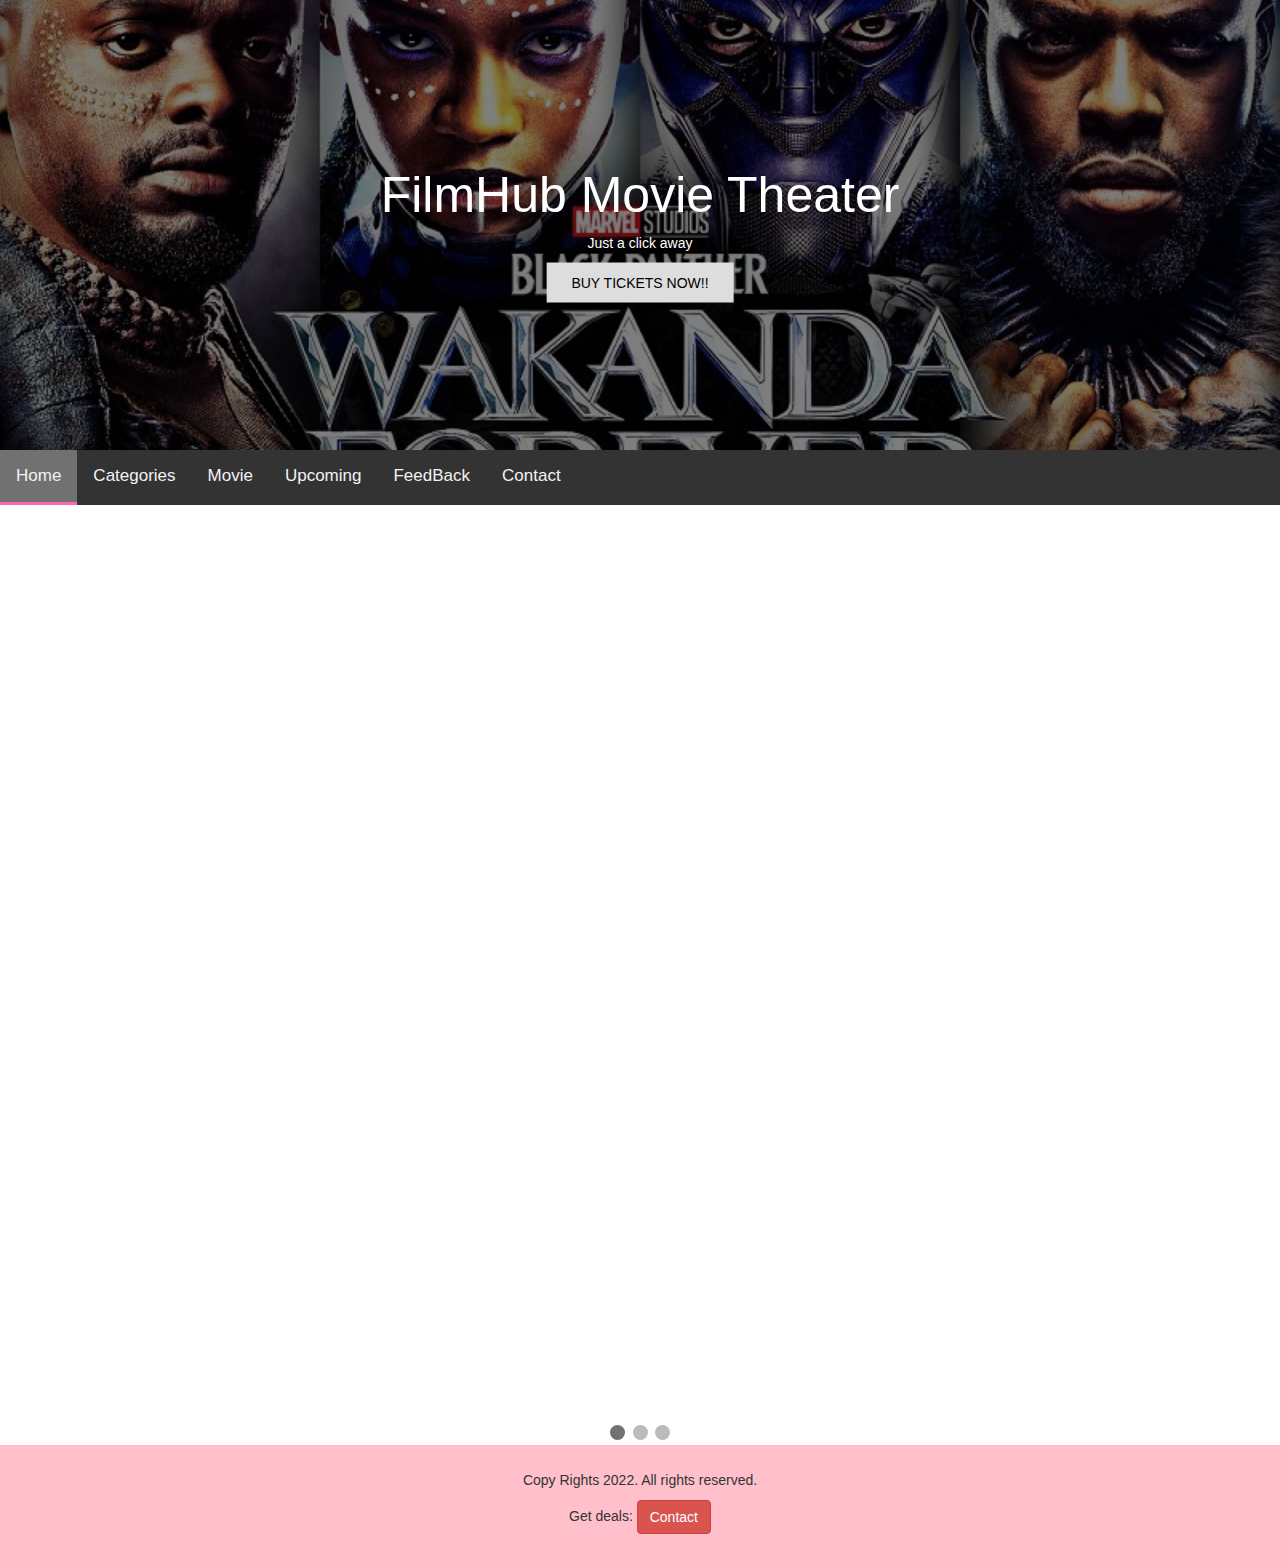
<file: FilmHub Movie Theater/index.html>
<!DOCTYPE html>
<html lang="en">
<head>
  <title>FilmHub Movie Theater</title>
  <meta charset="utf-8">
  <meta name="viewport" content="width=device-width, initial-scale=1">
  <link rel="stylesheet" href="https://maxcdn.bootstrapcdn.com/bootstrap/3.4.0/css/bootstrap.min.css">
  <link rel="stylesheet" href="style.css"> 
  <style>
    /* Add a gray background color and some padding to the footer */
    footer {
      background-color: pink;
      padding: 25px;
    }
  </style>
</head>
<body>

<div class="hero-image">
  <div class="hero-text">
    <h1 style="font-size:50px">FilmHub Movie Theater </h1>
    <p>Just a click away</p>
      <form class="form-inline" action="categories.html">
        <button>BUY TICKETS NOW!!</button>
      </form>
  </div>
</div>
<div class="topnav">
  <a href="index.html" class="active">Home</a>
  <a href="categories.html">Categories</a>
  <a href="movie.html">Movie</a>
  <a href="upcoming.html">Upcoming</a>
  
  <a href="feedback.html">FeedBack</a>
  <a href="contact.html">Contact</a>
</div>
<div class="slideshow-container">
<div class="mySlides fade">
  <img src="animation3.jpg" style="width:100%">
</div>

<div class="mySlides fade">
  <img src="animation6.jpg" style="width:100%">
</div>

<div class="mySlides fade">
  <img src="action5.jpg" style="width:100%">
</div>

</div>
<br>

<div style="text-align:center ">
  <span class="dot"></span> 
  <span class="dot"></span> 
  <span class="dot"></span> 
</div>

<script>
var slideIndex = 0;
showSlides();

function showSlides() {
  var i;
  var slides = document.getElementsByClassName("mySlides");
  var dots = document.getElementsByClassName("dot");
  for (i = 0; i < slides.length; i++) {
    slides[i].style.display = "none";  
  }
  slideIndex++;
  if (slideIndex > slides.length) {slideIndex = 1}    
  for (i = 0; i < dots.length; i++) {
    dots[i].className = dots[i].className.replace(" active", "");
  }
  slides[slideIndex-1].style.display = "block";  
  dots[slideIndex-1].className += " active";
  setTimeout(showSlides, 2000); // Change image every 2 seconds
}
</script>

    
<footer class="container-fluid text-center">
  <p>Copy Rights 2022. All rights reserved.</p>  
  <form class="form-inline" action="feedback.html">Get deals:
    <button type="submit" class="btn btn-danger">Contact</button>
  </form>
</footer>

</body>
</html>
</file>
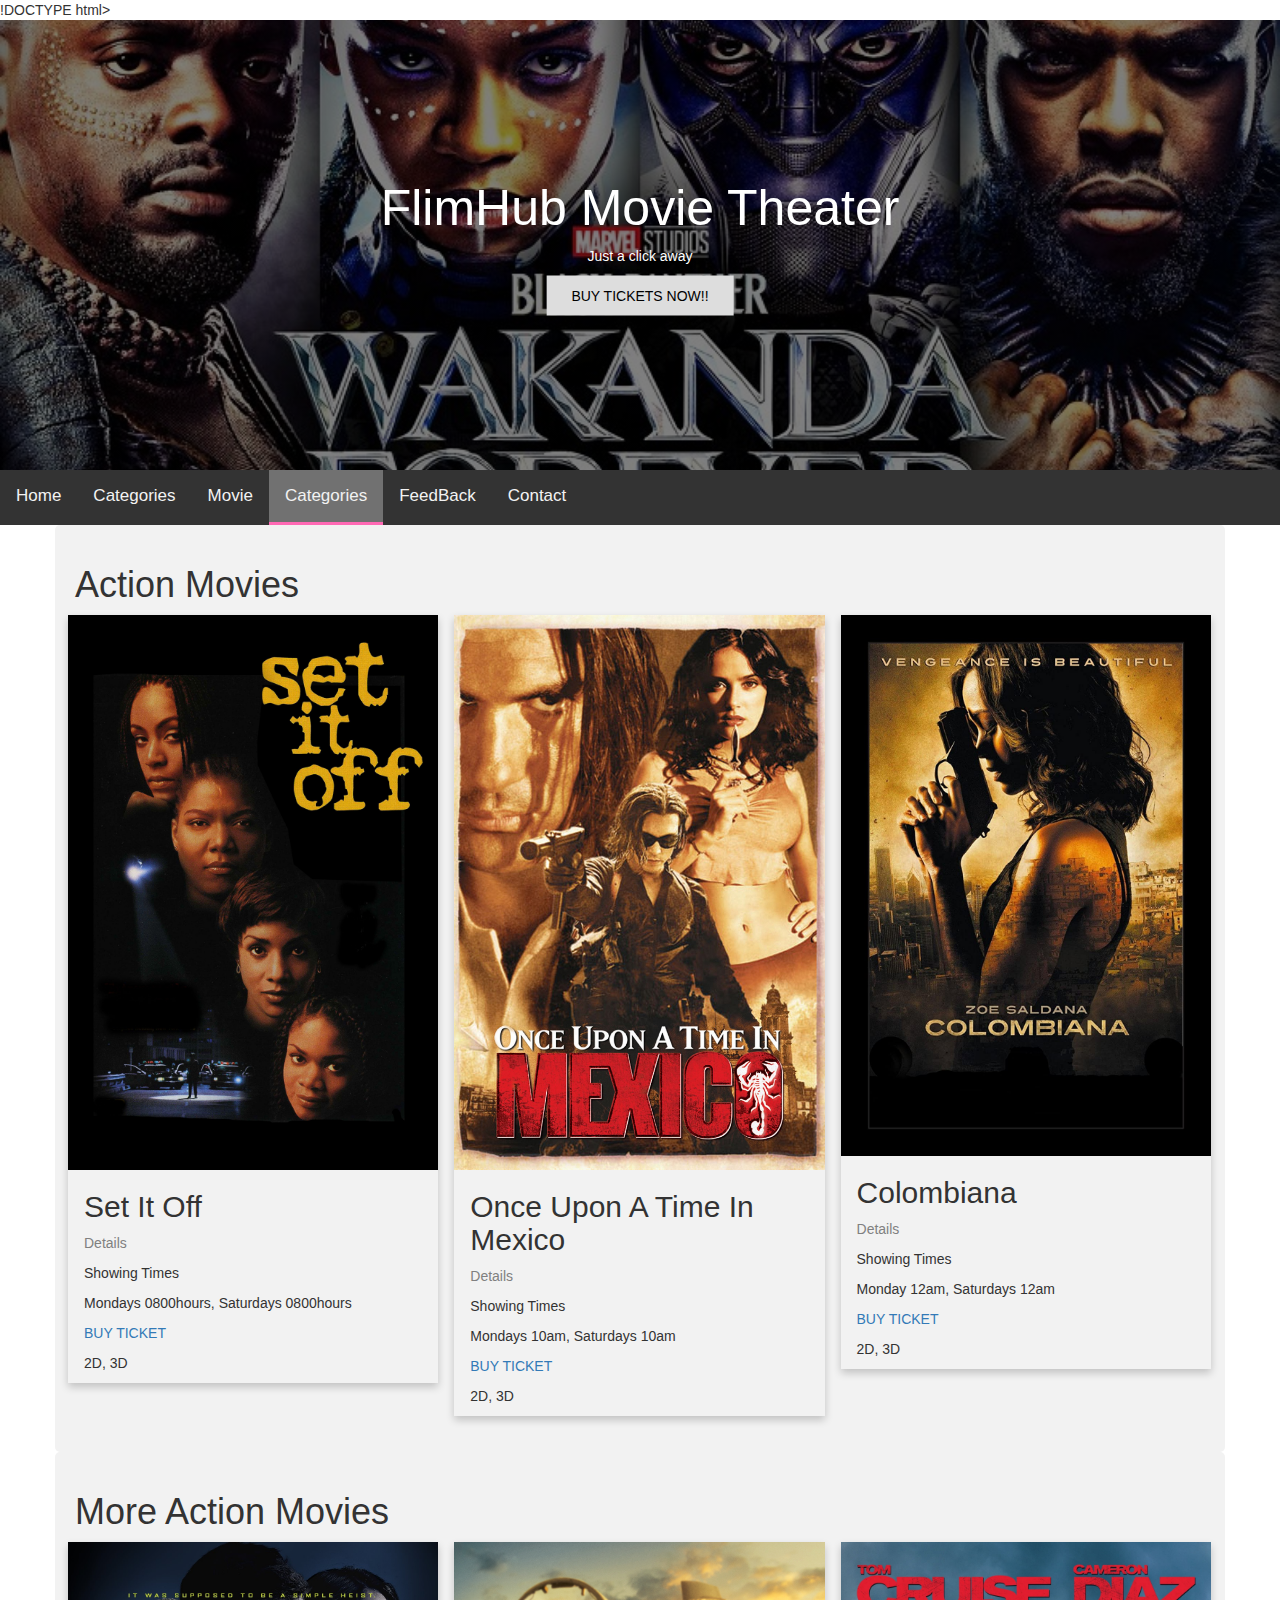
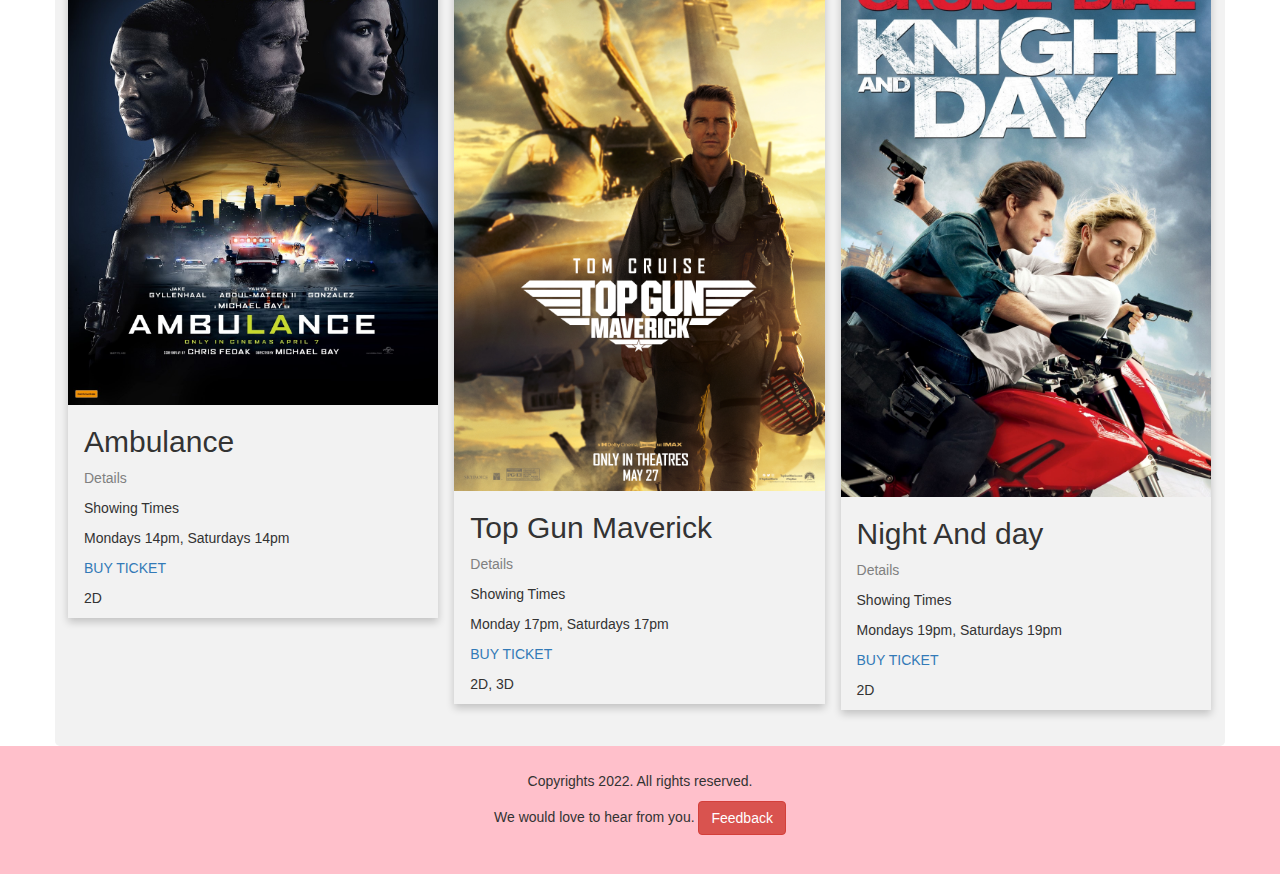
<file: FilmHub Movie Theater/action.html>
!DOCTYPE html>
<html lang="en">
<head>
  <title>FlimHub Movie Theater</title>
  <meta charset="utf-8">
  <meta name="viewport" content="width=device-width, initial-scale=1">
  <link rel="stylesheet" href="https://maxcdn.bootstrapcdn.com/bootstrap/3.4.0/css/bootstrap.min.css">
  <link rel="stylesheet" href="style.css"> 
  <style>
    /* Add a gray background color and some padding to the footer */
    footer {
      background-color: pink;
      padding: 25px;
    }
  </style>
</head>
<body>

<div class="hero-image">
  <div class="hero-text">
    <h1 style="font-size:50px">FlimHub Movie Theater </h1>
    <p>Just a click away</p>
      <form class="form-inline" action="categories.html">
        <button>BUY TICKETS NOW!!</button>
      </form>
  </div>
</div>
<div class="topnav">
  <a href="index.html">Home</a>
  <a href="categories.html">Categories</a>
  <a href="movie.html">Movie</a>
  <a href="categories.html" class="active">Categories</a>
  
  <a href="feedback.html">FeedBack</a>
  <a href="contact.html">Contact</a>
</div>
    
  <div class="container">
     <h1>Action Movies</h1>
     <div class="row">
  <div class="column">
    <div class="card">
      <img src="action1.jpg" alt="Set It Off" style="width:100%">
      <div class="containera">
        <h2>Set It Off</h2>
        <p class="title">Details</p>
            <p>Showing Times</p>
	    <p>Mondays 0800hours, Saturdays 0800hours</p>
	    <p><a href="movie.html">BUY TICKET</a></p>
            <p>2D, 3D</p>
      </div>
    </div>
  </div>

  <div class="column">
    <div class="card">
      <img src="action9.jpg" alt="Once Upon A Time In Mexico" style="width:100%">
      <div class="containera">
        <h2>Once Upon A Time In Mexico</h2>
        <p class="title">Details</p>
            <p>Showing Times</p>
			<p>Mondays 10am, Saturdays 10am</p>
			<p><a href="movie.html">BUY TICKET</a></p>
            <p>2D, 3D</p>
      </div>
    </div>
  </div>
  <div class="column">
    <div class="card">
      <img src="action10.jpg" alt="Colombiana" style="width:100%">
      <div class="containera">
        <h2>Colombiana</h2>
        <p class="title">Details</p>
            <p>Showing Times</p>
	    <p>Monday 12am, Saturdays 12am</p>
	     <p><a href="movie.html">BUY TICKET</a></p>
            <p>2D, 3D</p>
      </div>
    </div>
  </div>
</div>
</div>   


 <div class="container">
     <h1>More Action Movies</h1>
     <div class="row">
  <div class="column">
    <div class="card">
      <img src="action7.jpg" alt="Ambulance" style="width:100%">
      <div class="containera">
        <h2>Ambulance</h2>
        <p class="title">Details</p>
            <p>Showing Times</p>
	    <P>Mondays 14pm, Saturdays 14pm </P>
	     <p><a href="movie.html">BUY TICKET</a></p>
            <p>2D</P>
      </div>
    </div>
  </div>

  <div class="column">
    <div class="card">
      <img src="action5.jpg" alt="Top Gun Maverick" style="width:100%">
      <div class="containera">
        <h2>Top Gun Maverick</h2>
        <p class="title">Details</p>
            <p>Showing Times</p>
			<p>Monday 17pm, Saturdays 17pm</p>
			 <p><a href="movie.html">BUY TICKET</a></p>
            <p>2D, 3D</p>
      </div>
    </div>
  </div>
  <div class="column">
    <div class="card">
      <img src="action6.jpg" alt="Knight And Day" style="width:100%">
      <div class="containera">
        <h2>Night And day</h2>
        <p class="title">Details</p>
            <p>Showing Times</p>
	    <p> Mondays 19pm, Saturdays 19pm</p>
	     <p><a href="movie.html">BUY TICKET</a></p>
            <p>2D</p>
      </div>
    </div>
  </div>
</div>
</div>   

    
    
    
<footer class="container-fluid text-center">
  <p>Copyrights 2022. All rights reserved.</p>  
  <form class="form-inline" action="feedback.html">We would love to hear from you.
    <button type="submit" class="btn btn-danger">Feedback</button>
  </form>
</footer>

</body>
</html>
</file>
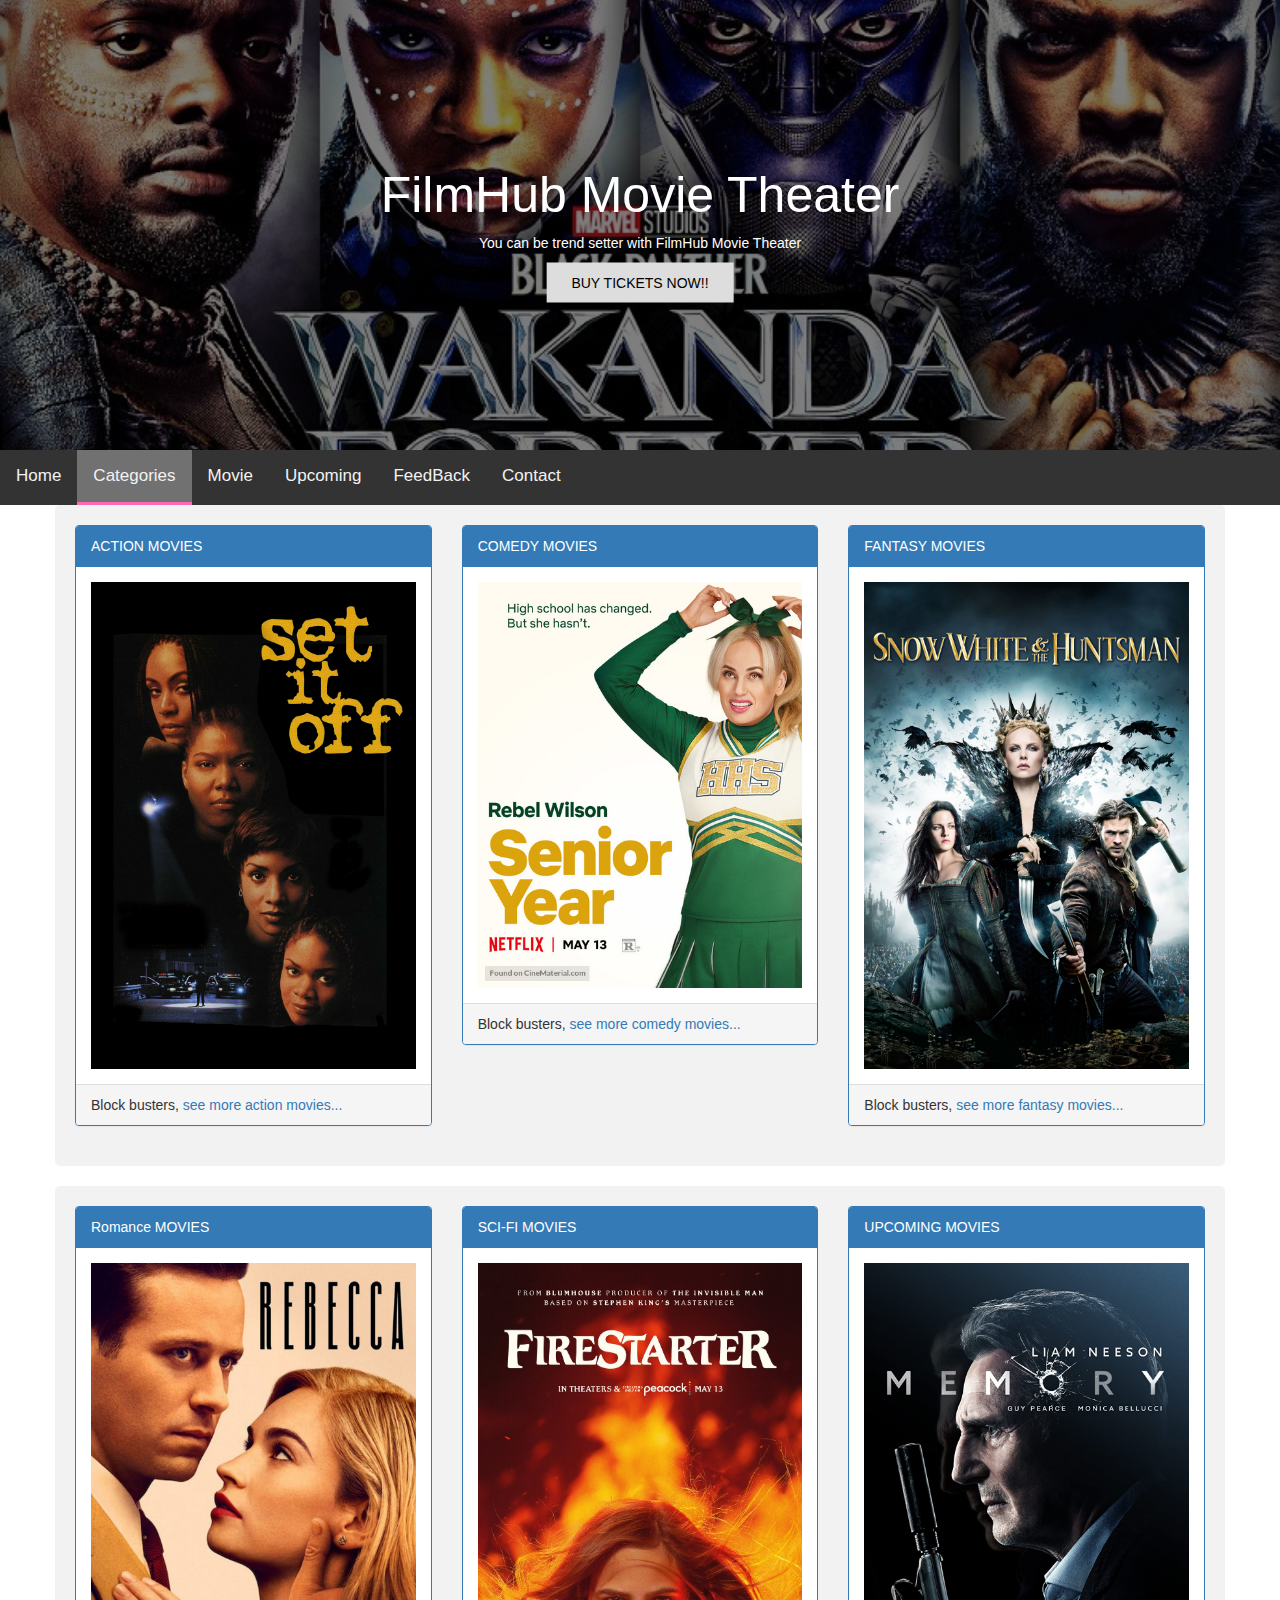
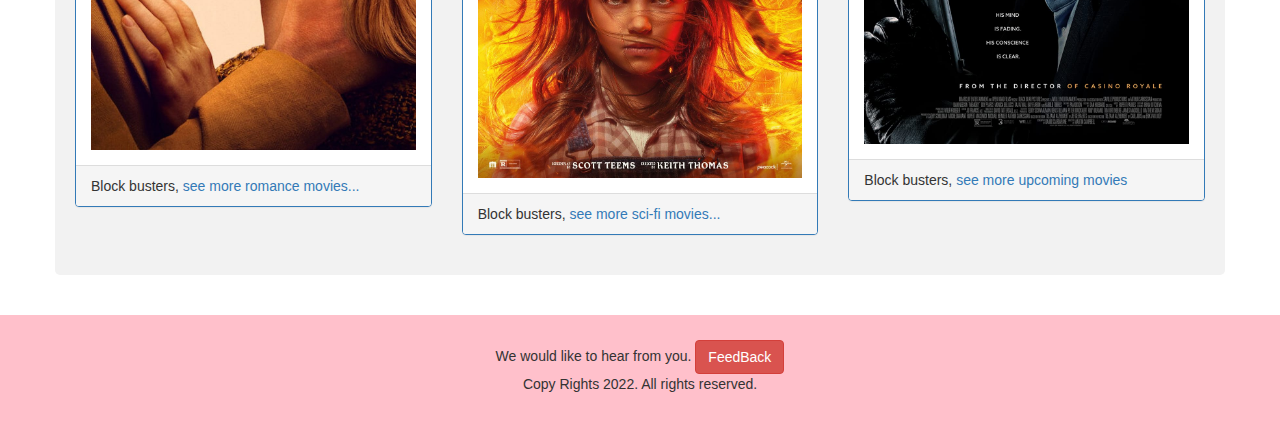
<file: FilmHub Movie Theater/categories.html>
<!DOCTYPE html>
<html lang="en">
<head>
  <title>FilmHub Movie Theater</title>
  <meta charset="utf-8">
  <meta name="viewport" content="width=device-width, initial-scale=1">
  <link rel="stylesheet" href="https://maxcdn.bootstrapcdn.com/bootstrap/3.4.0/css/bootstrap.min.css">
  <link rel="stylesheet" href="style.css"> 
  <style>
    /* Add a gray background color and some padding to the footer */
    footer {
      background-color: pink;
      padding: 25px;
    }
  </style>
</head>
<body>

<div class="hero-image">
  <div class="hero-text">
    <h1 style="font-size:50px">FilmHub Movie Theater </h1>
    <p>You can be trend setter with FilmHub Movie Theater </p>
      <form class="form-inline" action="categories.html">
        <button>BUY TICKETS NOW!!</button>
      </form>
  </div>
</div>
<div class="topnav">
  <a href="index.html">Home</a>
  <a href="categories.html" class="active">Categories</a>
  <a href="movie.html">Movie</a>
  <a href="upcoming.html">Upcoming</a>
  
  <a href="feedback.html">FeedBack</a>
  <a href="contact.html">Contact</a>
</div>

<div class="container">    
  <div class="row">
    <div class="col-sm-4">
      <div class="panel panel-primary">
        <div class="panel-heading">ACTION MOVIES</div>
        <div class="panel-body"><img src="action1.jpg" class="img-responsive" style="width:100%" alt="Image"></div>
        <div class="panel-footer">Block busters, <a href="action.html"> see more action movies... </a></div>
      </div>
    </div>
    <div class="col-sm-4">
      <div class="panel panel-primary">
        <div class="panel-heading">COMEDY MOVIES</div>
        <div class="panel-body"><img src="comedy1.jpg" class="img-responsive" style="width:100%" alt="Image"></div>
        <div class="panel-footer">Block busters, <a href="comedy.html"> see more comedy movies... </a></div>
      </div>
    </div>
    <div class="col-sm-4">
      <div class="panel panel-primary">
        <div class="panel-heading">FANTASY MOVIES</div>
        <div class="panel-body"><img src="fantasy4.jpg" class="img-responsive" style="width:100%" alt="Image"></div>
        <div class="panel-footer">Block busters, <a href="fantasy.html"> see more fantasy movies... </a></div>
      </div>
    </div>
  </div>
</div><br>

<div class="container">    
  <div class="row">
    <div class="col-sm-4"> 
      <div class="panel panel-primary">
        <div class="panel-heading">Romance MOVIES</div>
        <div class="panel-body"><img src="romance4.jpg" class="img-responsive" style="width:100%" alt="Image"></div>
        <div class="panel-footer">Block busters, <a href="romance.html"> see more romance movies... </a></div>
      </div>
    </div>
    <div class="col-sm-4"> 
      <div class="panel panel-primary">
        <div class="panel-heading">SCI-FI MOVIES</div>
        <div class="panel-body"><img src="sci-fi1.jpg" class="img-responsive" style="width:100%" alt="Image"></div>
        <div class="panel-footer">Block busters, <a href="sci-fi.html"> see more sci-fi movies... </a></div>
      </div>
    </div>
    <div class="col-sm-4"> 
      <div class="panel panel-primary">
        <div class="panel-heading">UPCOMING MOVIES</div>
        <div class="panel-body"><img src="upcoming2.jpg" class="img-responsive" style="width:100%" alt="Image"></div>
        <div class="panel-footer">Block busters, <a href="upcoming.html"> see more upcoming movies</a></div>
      </div>
    </div>
  </div>
</div><br><br>

<footer class="container-fluid text-center">
   
  <form class="form-inline" action="feedback.html">We would like to hear from you.
    <button type="submit" class="btn btn-danger">FeedBack</button>
  </form>
  <p>Copy Rights 2022. All rights reserved.</p> 
</footer>
</body>
</html>
</file>
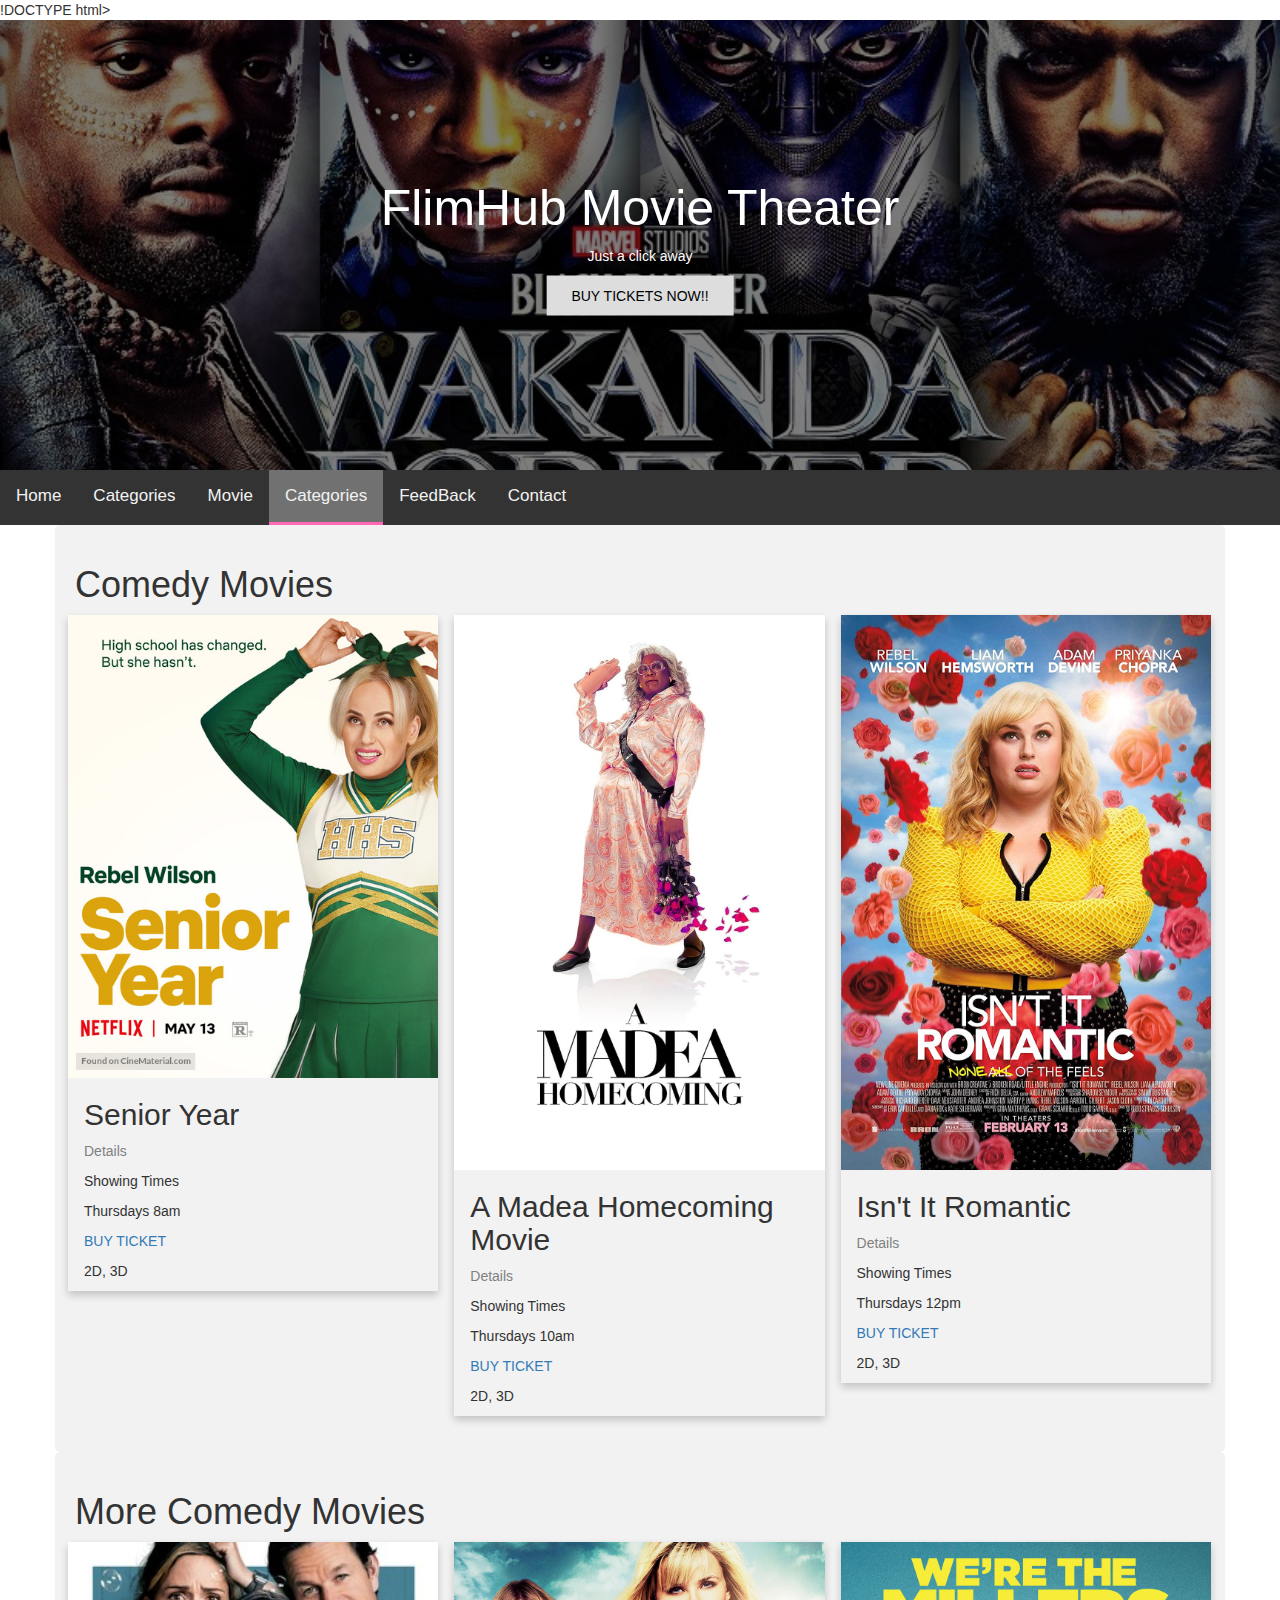
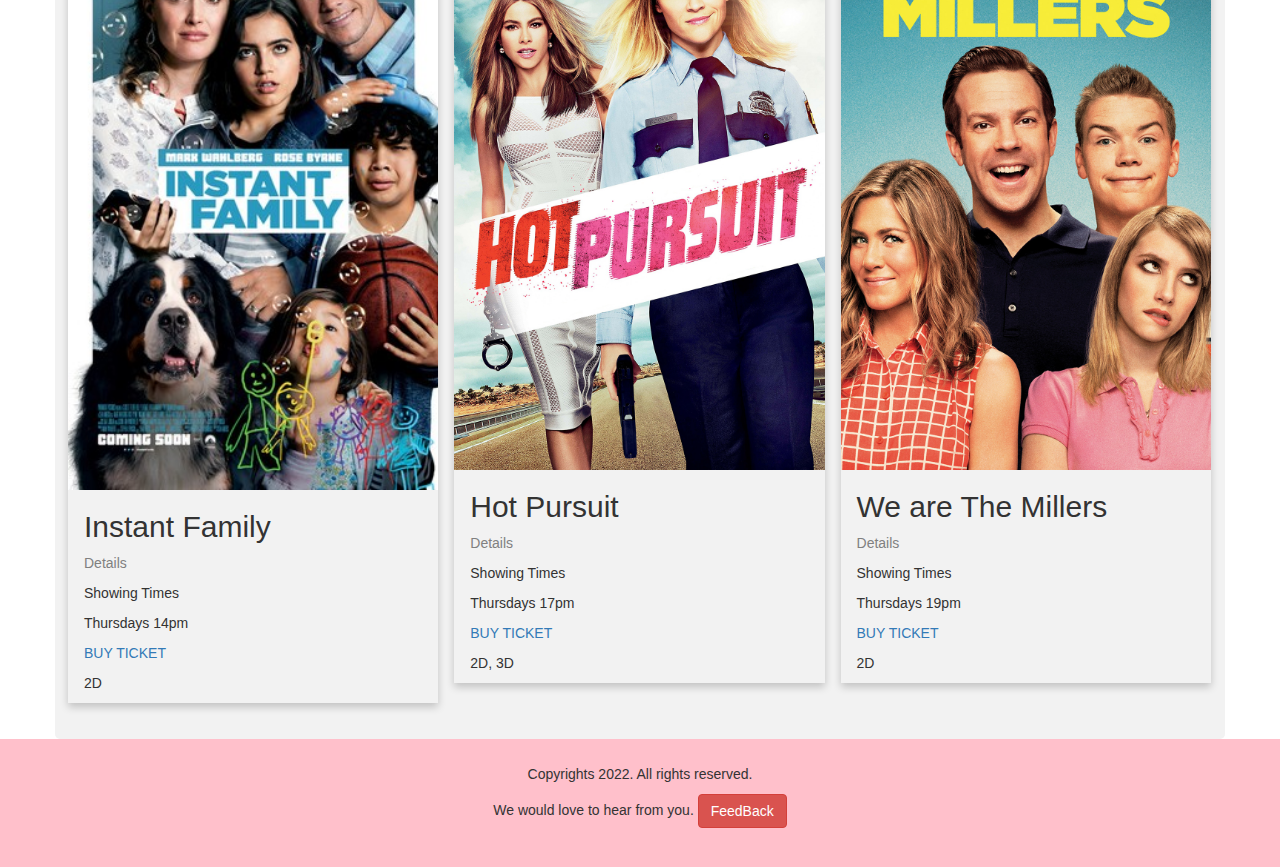
<file: FilmHub Movie Theater/comedy.html>
!DOCTYPE html>
<html lang="en">
<head>
  <title>FlimHub Movie Theater</title>
  <meta charset="utf-8">
  <meta name="viewport" content="width=device-width, initial-scale=1">
  <link rel="stylesheet" href="https://maxcdn.bootstrapcdn.com/bootstrap/3.4.0/css/bootstrap.min.css">
  <link rel="stylesheet" href="style.css"> 
  <style>
    /* Add a gray background color and some padding to the footer */
    footer {
      background-color: pink;
      padding: 25px;
    }
  </style>
</head>
<body>

<div class="hero-image">
  <div class="hero-text">
    <h1 style="font-size:50px">FlimHub Movie Theater </h1>
    <p>Just a click away</p>
      <form class="form-inline" action="categories.html">
        <button>BUY TICKETS NOW!!</button>
      </form>
  </div>
</div>
<div class="topnav">
  <a href="index.html">Home</a>
  <a href="categories.html">Categories</a>
  <a href="movie.html">Movie</a>
  <a href="categories.html" class="active">Categories</a>
  
  <a href="feedback.html">FeedBack</a>
  <a href="contact.html">Contact</a>
</div>
    
  <div class="container">
     <h1>Comedy Movies</h1>
     <div class="row">
  <div class="column">
    <div class="card">
      <img src="comedy1.jpg" alt="Senior year movie" style="width:100%">
      <div class="containera">
        <h2>Senior Year</h2>
        <p class="title">Details</p>
            <p>Showing Times</p>
			<p>Thursdays 8am</p>
			<p><a href="movie.html">BUY TICKET</a></p>
            <p>2D, 3D</p>
      </div>
    </div>
  </div>

  <div class="column">
    <div class="card">
      <img src="comedy4.jpg" alt="A Madea Homecoming Movie" style="width:100%">
      <div class="containera">
        <h2>A Madea Homecoming Movie</h2>
        <p class="title">Details</p>
            <p>Showing Times</p>
			<p>Thursdays 10am </p>
			<p><a href="movie.html">BUY TICKET</a></p>
            <p>2D, 3D</p>
      </div>
    </div>
  </div>
  <div class="column">
    <div class="card">
      <img src="comedy2.jpg" alt="Isn't it romantic movie" style="width:100%">
      <div class="containera">
        <h2>Isn't It Romantic</h2>
        <p class="title">Details</p>
            <p>Showing Times</p>
			<p>Thursdays 12pm</p>
			<p><a href="movie.html">BUY TICKET</a></p>
            <p>2D, 3D</p>
      </div>
    </div>
  </div>
</div>
</div>   


 <div class="container">
     <h1>More Comedy Movies</h1>
     <div class="row">
  <div class="column">
    <div class="card">
      <img src="comedy5.jpg" alt="Instant Family" style="width:100%">
      <div class="containera">
        <h2>Instant Family</h2>
        <p class="title">Details</p>
            <p>Showing Times</p>
			<P>Thursdays 14pm</P>
			<p><a href="movie.html">BUY TICKET</a></p>
            <p>2D</P>
      </div>
    </div>
  </div>

  <div class="column">
    <div class="card">
      <img src="comedy3.jpg" alt="Hot Pursuit movie" style="width:100%">
      <div class="containera">
        <h2>Hot Pursuit</h2>
        <p class="title">Details</p>
            <p>Showing Times</p>
			<p>Thursdays 17pm</p>
			<p><a href="movie.html">BUY TICKET</a></p>
            <p>2D, 3D</p>
      </div>
    </div>
  </div>
  <div class="column">
    <div class="card">
      <img src="comedy7.jpg" alt="We Are The Millers" style="width:100%">
      <div class="containera">
        <h2>We are The Millers</h2>
        <p class="title">Details</p>
            <p>Showing Times</p>
	    <p>Thursdays 19pm</p>
	    <p><a href="movie.html">BUY TICKET</a></p>
            <p>2D</p>
      </div>
    </div>
  </div>
</div>
</div>   

    
    
    
<footer class="container-fluid text-center">
  <p>Copyrights 2022. All rights reserved.</p>  
  <form class="form-inline" action="feedback.html">We would love to hear from you.
    <button type="submit" class="btn btn-danger">FeedBack</button>
  </form>
</footer>

</body>
</html>
</file>
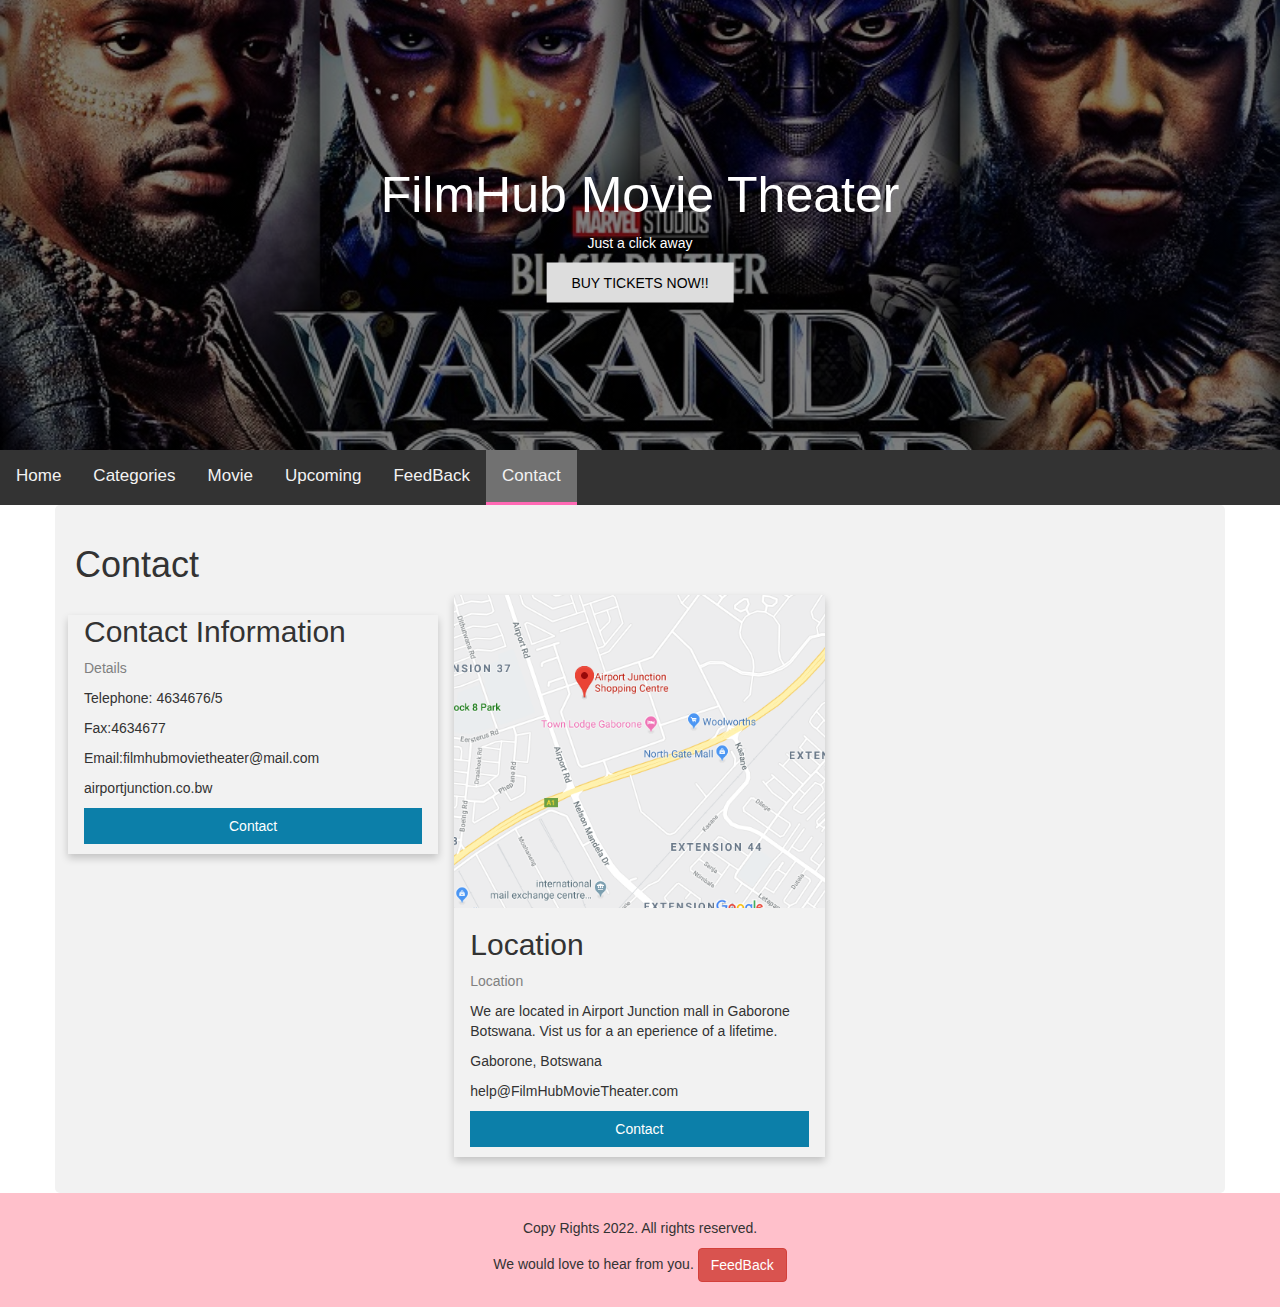
<file: FilmHub Movie Theater/contact.html>
<!DOCTYPE html>
<html lang="en">
<head>
  <title>FilmHub Movie Theater</title>
  <meta charset="utf-8">
  <meta name="viewport" content="width=device-width, initial-scale=1">
  <link rel="stylesheet" href="https://maxcdn.bootstrapcdn.com/bootstrap/3.4.0/css/bootstrap.min.css">
  <link rel="stylesheet" href="style.css"> 
  <style>
    /* Add a gray background color and some padding to the footer */
    footer {
      background-color: pink;
      padding: 25px;
    }
  </style>
</head>
<body>

<div class="hero-image">
  <div class="hero-text">
    <h1 style="font-size:50px">FilmHub Movie Theater </h1>
    <p>Just a click away</p>
      <form class="form-inline" action="categories.html">
        <button>BUY TICKETS NOW!!</button>
      </form>
  </div>
</div>
<div class="topnav">
  <a href="index.html">Home</a>
  <a href="categories.html">Categories</a>
  <a href="movie.html">Movie</a>
  <a href="upcoming.html">Upcoming</a>
  
  <a href="feedback.html">FeedBack</a>
  <a href="contact.html" class="active">Contact</a>
</div>
    
  <div class="container">
     <h1>Contact</h1>
     <div class="row">
  <div class="column">
    <div class="card">
      <div class="containera">
        <h2>Contact Information</h2>
        <p class="title">Details</p>
            <p>Telephone: 4634676/5</p>
			<p>Fax:4634677</p>
            <p>Email:filmhubmovietheater@mail.com</p>
            <p>airportjunction.co.bw</p>
            <p><button class="button">Contact</button></p>
      </div>
    </div>
  </div>


 <div class="column">
   <div class="card">
     <img src="maps.PNG" alt="filmhub location map" style="width:100%">
     <div class="containera">
       <h2>Location</h2>
       <p class="title">Location</p>
       <p>We are located in Airport Junction mall in Gaborone Botswana. Vist us for a an eperience of a lifetime.</p>
           <p>Gaborone, Botswana</p>
           <p>help@FilmHubMovieTheater.com</p>
        <p><button class="button">Contact</button></p>
      </div>
    </div>
  </div>
</div>
</div>   
    
    
    
<footer class="container-fluid text-center">
  <p>Copy Rights 2022. All rights reserved.</p>  
  <form class="form-inline" action="feedback.html">We would love to hear from you.
    <button type="submit" class="btn btn-danger">FeedBack</button>
  </form>
</footer>

</body>
</html>
</file>
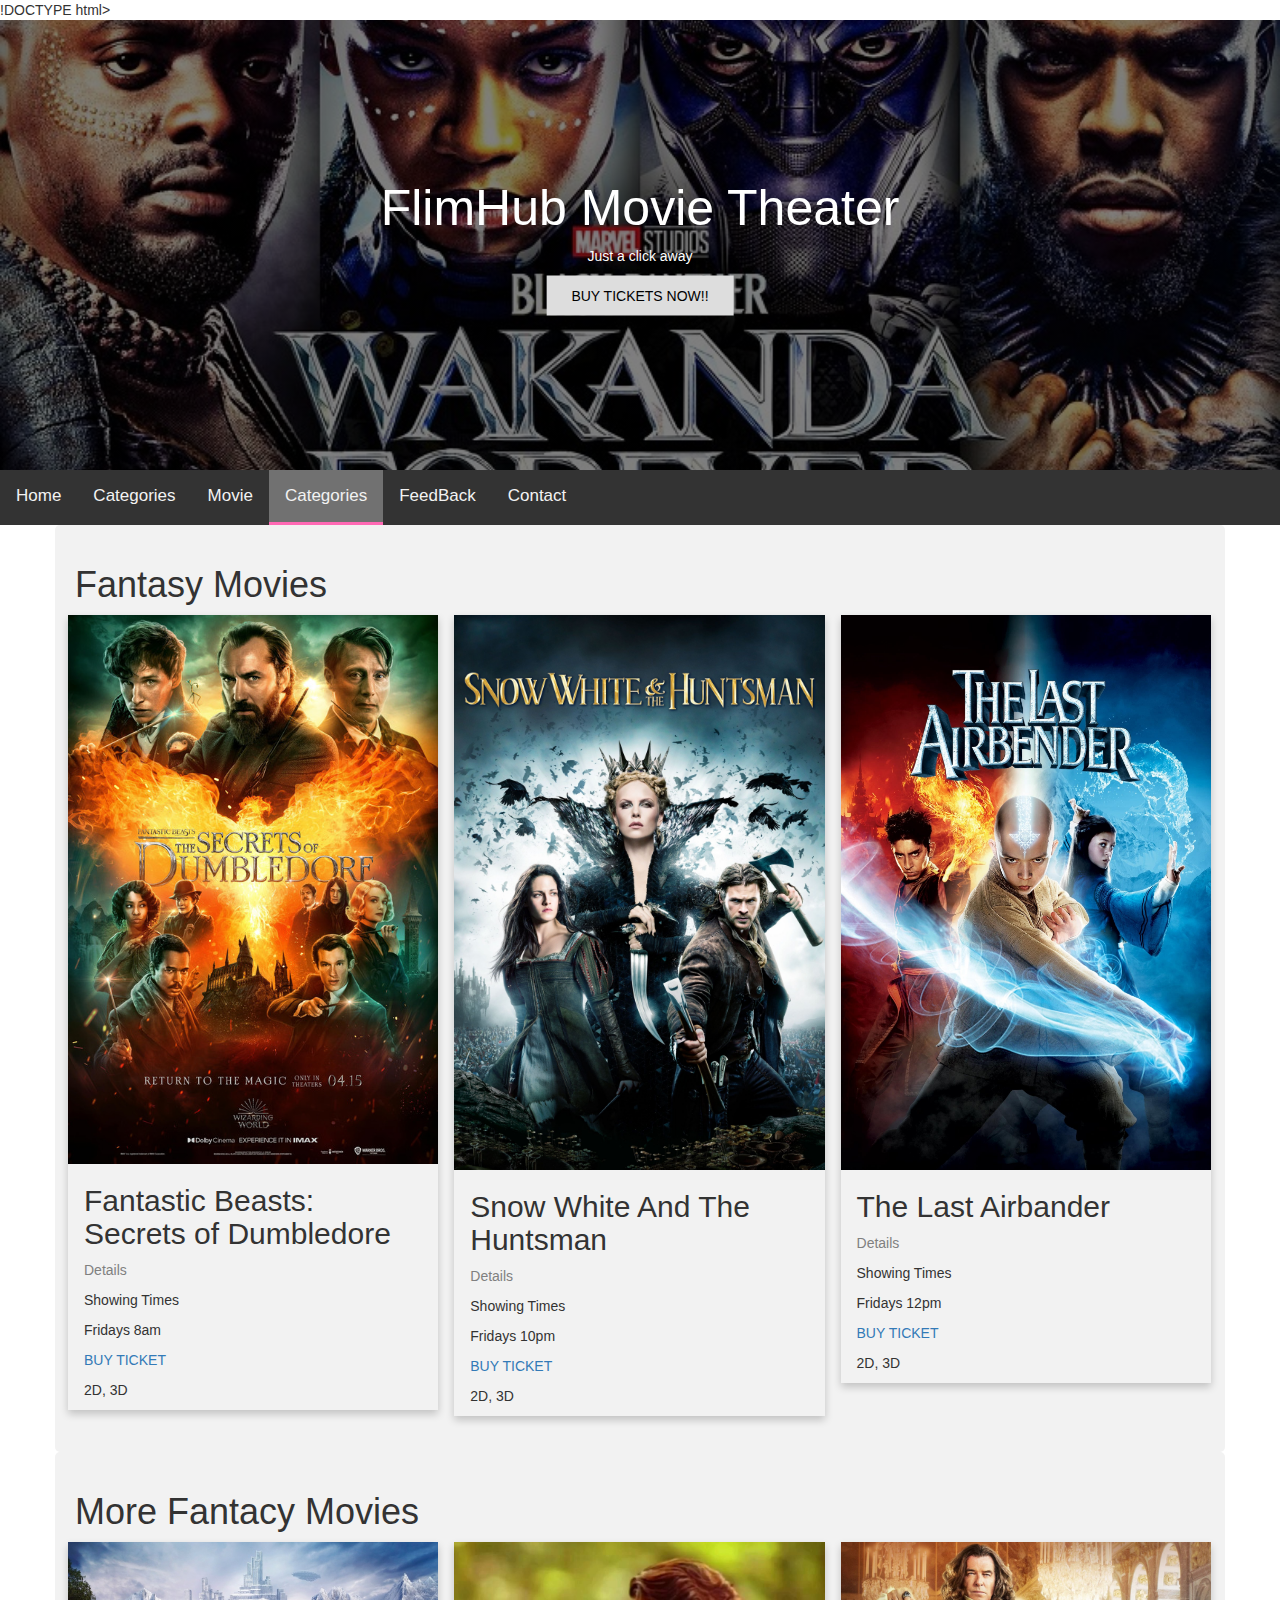
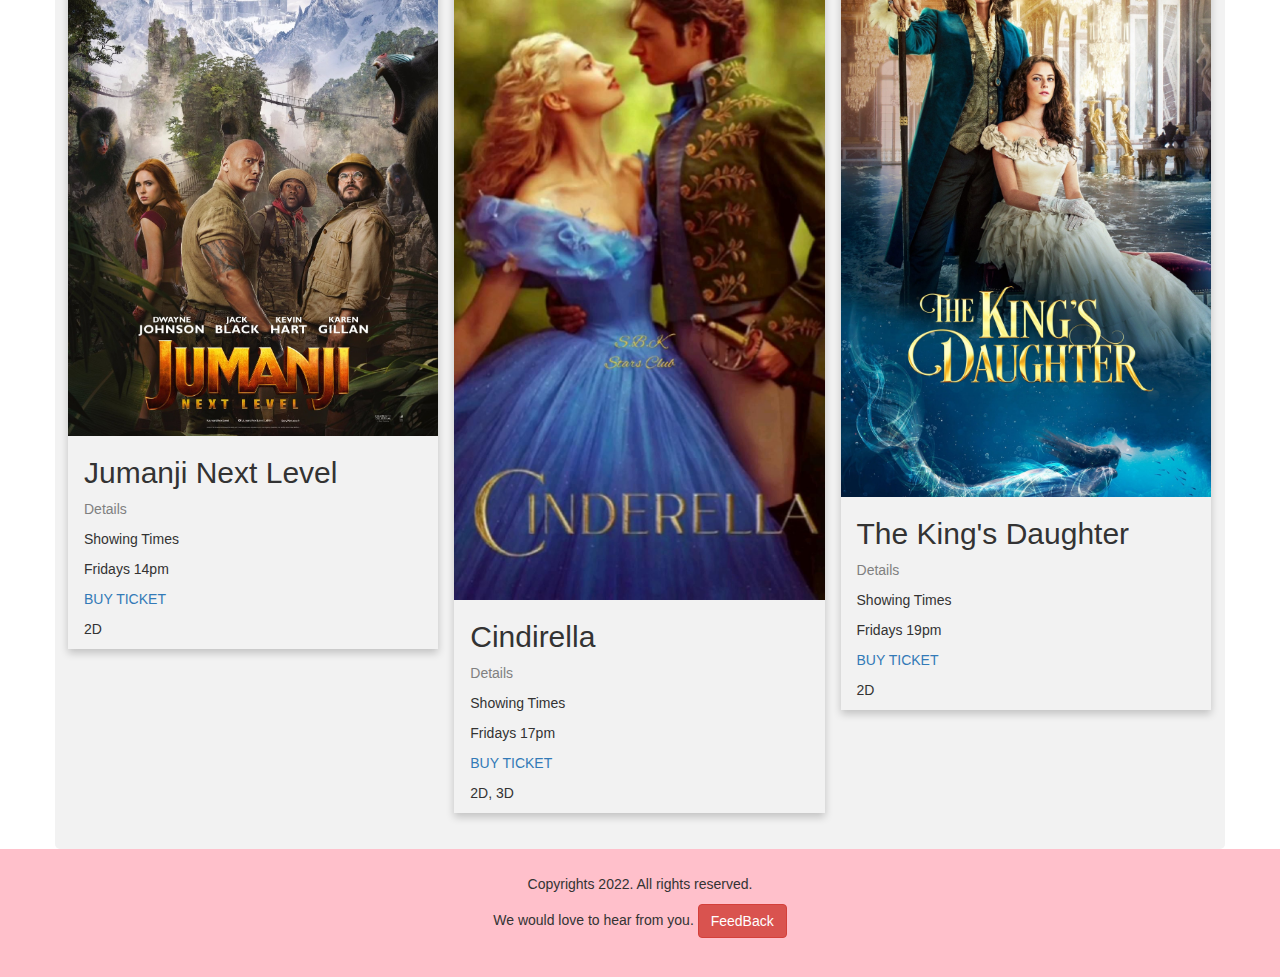
<file: FilmHub Movie Theater/fantasy.html>
!DOCTYPE html>
<html lang="en">
<head>
  <title>FlimHub Movie Theater</title>
  <meta charset="utf-8">
  <meta name="viewport" content="width=device-width, initial-scale=1">
  <link rel="stylesheet" href="https://maxcdn.bootstrapcdn.com/bootstrap/3.4.0/css/bootstrap.min.css">
  <link rel="stylesheet" href="style.css"> 
  <style>
    /* Add a gray background color and some padding to the footer */
    footer {
      background-color: pink;
      padding: 25px;
    }
  </style>
</head>
<body>

<div class="hero-image">
  <div class="hero-text">
    <h1 style="font-size:50px">FlimHub Movie Theater </h1>
    <p>Just a click away</p>
      <form class="form-inline" action="categories.html">
        <button>BUY TICKETS NOW!!</button>
      </form>
  </div>
</div>
<div class="topnav">
  <a href="index.html">Home</a>
  <a href="categories.html">Categories</a>
  <a href="movie.html">Movie</a>
  <a href="categories.html" class="active">Categories</a>
  
  <a href="feedback.html">FeedBack</a>
  <a href="contact.html">Contact</a>
</div>
    
  <div class="container">
     <h1>Fantasy Movies</h1>
     <div class="row">
  <div class="column">
    <div class="card">
      <img src="fantasy2.jpg" alt="Fantastic Beasts: Secrets of Dumbledore" style="width:100%">
      <div class="containera">
        <h2>Fantastic Beasts: Secrets of Dumbledore</h2>
        <p class="title">Details</p>
            <p>Showing Times</p>
			<p>Fridays 8am</p>
			<p><a href="movie.html">BUY TICKET</a></p>
            <p>2D, 3D</p>
      </div>
    </div>
  </div>

  <div class="column">
    <div class="card">
      <img src="fantasy4.jpg" alt="Snow White And The Huntsman" style="width:100%">
      <div class="containera">
        <h2>Snow White And The Huntsman</h2>
        <p class="title">Details</p>
            <p>Showing Times</p>
			<p>Fridays 10pm</p>
			<p><a href="movie.html">BUY TICKET</a></p>
            <p>2D, 3D</p>
      </div>
    </div>
  </div>
  <div class="column">
    <div class="card">
      <img src="fantasy3.jpg" alt="The Last Airbander" style="width:100%">
      <div class="containera">
        <h2>The Last Airbander</h2>
        <p class="title">Details</p>
            <p>Showing Times</p>
			<p>Fridays 12pm</p>
			<p><a href="movie.html">BUY TICKET</a></p>
            <p>2D, 3D</p>
      </div>
    </div>
  </div>
</div>
</div>   


 <div class="container">
     <h1>More Fantacy Movies</h1>
     <div class="row">
  <div class="column">
    <div class="card">
      <img src="fantasy5.jpg" alt="Jumanji Next Level" style="width:100%">
      <div class="containera">
        <h2>Jumanji Next Level</h2>
        <p class="title">Details</p>
            <p>Showing Times</p>
			<P>Fridays 14pm</P>
			<p><a href="movie.html">BUY TICKET</a></p>
            <p>2D</P>
      </div>
    </div>
  </div>

  <div class="column">
    <div class="card">
      <img src="fantasy6.jpg" alt="Cindirella" style="width:100%">
      <div class="containera">
        <h2>Cindirella</h2>
        <p class="title">Details</p>
            <p>Showing Times</p>
			<p>Fridays 17pm</p>
			<p><a href="movie.html">BUY TICKET</a></p>
            <p>2D, 3D</p>
      </div>
    </div>
  </div>
  <div class="column">
    <div class="card">
      <img src="fantasy1.jpg" alt="The King's Daughter movie" style="width:100%">
      <div class="containera">
        <h2>The King's Daughter</h2>
        <p class="title">Details</p>
            <p>Showing Times</p>
		<p> Fridays 19pm</>
		<p><a href="movie.html">BUY TICKET</a></p>
            <p>2D</p>
      </div>
    </div>
  </div>
</div>
</div>   

    
    
    
<footer class="container-fluid text-center">
  <p>Copyrights 2022. All rights reserved.</p>  
  <form class="form-inline" action="feedback.html">We would love to hear from you.
    <button type="submit" class="btn btn-danger">FeedBack</button>
  </form>
</footer>

</body>
</html>
</file>
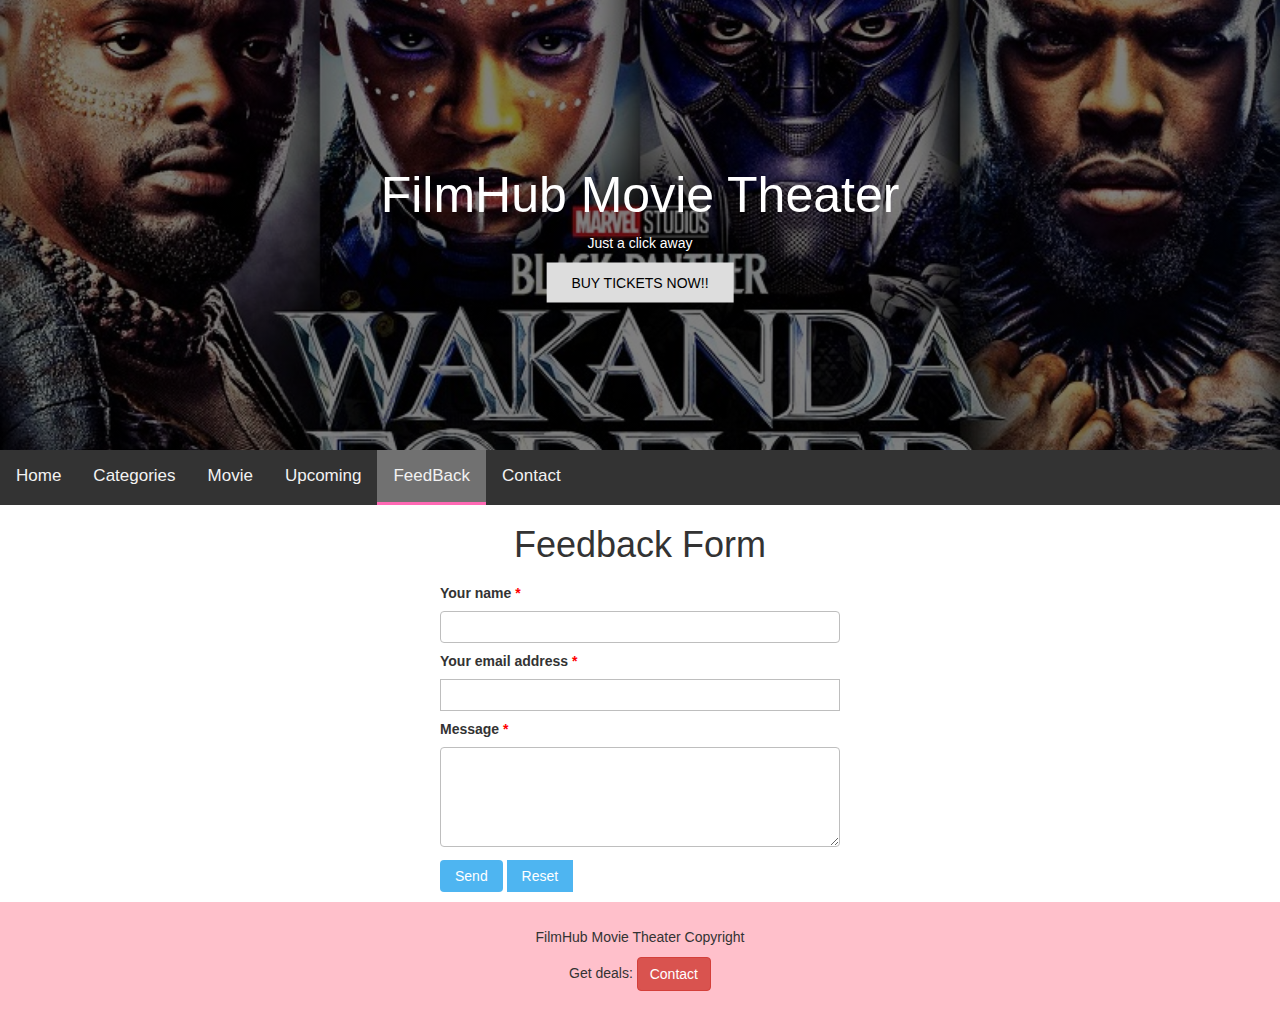
<file: FilmHub Movie Theater/feedback.html>
<!DOCTYPE html>
<html lang="en">
<head>
  <title>FilmHub Movie Theater</title>
  <meta charset="utf-8">
  <meta name="viewport" content="width=device-width, initial-scale=1">
  <link rel="stylesheet" href="https://maxcdn.bootstrapcdn.com/bootstrap/3.4.0/css/bootstrap.min.css">
  <link rel="stylesheet" href="style.css"> 
  <style>
    /* Add a gray background color and some padding to the footer */
    footer {
      background-color: pink;
      padding: 25px;
    }
  </style>
</head>
<script> 
        function validateForm()                                    
{ 
    var name = document.forms["myForm"]["name"];               
    var email = document.forms["myForm"]["email"];    
    var message = document.forms["myForm"]["message"];   
   
    if (name.value == "")                                  
    { 
        document.getElementById('errorname').innerHTML="Please enter a valid name";  
        name.focus(); 
        return false; 
    }else{
        document.getElementById('errorname').innerHTML="";  
    }
       
    if (email.value == "")                                   
    { 
        document.getElementById('erroremail').innerHTML="Please enter a valid email address"; 
        email.focus(); 
        return false; 
    }else{
        document.getElementById('erroremail').innerHTML="";  
    }
   
    if (email.value.indexOf("@", 0) < 0)                 
    { 
        document.getElementById('erroremail').innerHTML="Please enter a valid email address"; 
        email.focus(); 
        return false; 
    } 
   
    if (email.value.indexOf(".", 0) < 0)                 
    { 
        document.getElementById('erroremail').innerHTML="Please enter a valid email address"; 
        email.focus(); 
        return false; 
    } 
   
    if (message.value == "")                           
    {
        document.getElementById('errormsg').innerHTML="Please enter a valid message"; 
        message.focus(); 
        return false; 
    }else{
        document.getElementById('errormsg').innerHTML="";  
    }
   
    return true; 
}
      </script> 
      <style>
         h1{
  text-align: center;
}
.form-style {
  margin:10px auto;
  width: 400px;
  padding: 20px 12px 10px 20px;
  font: 14px "Lucida Sans Unicode", "Lucida Grande", sans-serif;
}
.form-style td {
  padding: 0;
  display: block;
  list-style: none;
  margin: 10px 0 0 0;
}
.form-style label{
  margin:0 0 3px 0;
  padding:0px;
  display:block;
  font-weight: bold;
}
.form-style .required{
  color:red;
}
.form-style input[type=submit], .form-style input[type=reset]{
  background: #4eb5f1;
  padding: 8px 15px 8px 15px;
  border: none;
  color: #fff;
}
.form-style input[type=submit]:hover, .form-style input[type=reset]:hover{
  background: #4eb5f1;
  box-shadow:none;
  -moz-box-shadow:none;
  -webkit-box-shadow:none;
}
.form-style .field-textarea{
  height: 100px;
}
.form-style input[type=text], 
.form-style input[type=email],
textarea{
  box-sizing: border-box;
  -webkit-box-sizing: border-box;
  -moz-box-sizing: border-box;
  border:1px solid #BEBEBE;
  padding: 7px;
  margin:0px;
  -webkit-transition: all 0.30s ease-in-out;
  -moz-transition: all 0.30s ease-in-out;
  -ms-transition: all 0.30s ease-in-out;
  -o-transition: all 0.30s ease-in-out;
  outline: none;  
}
.form-style .long{
  width: 100%;
}
.form-style input[type=text]:focus, 
.form-style input[type=email]:focus,
.form-style textarea:focus{
  -moz-box-shadow: 0 0 8px #88D5E9;
  -webkit-box-shadow: 0 0 8px #88D5E9;
  box-shadow: 0 0 8px #88D5E9;
  border: 1px solid #88D5E9;
}
.error{
  color: #D8000C;
  background-color: #FFBABA;
}
      </style>
   </head>
   <body>
	<div class="hero-image">
  <div class="hero-text">
    <h1 style="font-size:50px">FilmHub Movie Theater </h1>
    <p>Just a click away</p>
      <form class="form-inline" action="categories.html">
        <button>BUY TICKETS NOW!!</button>
      </form>
  </div>
</div>
<div class="topnav">
  <a href="index.html">Home</a>
  <a href="categories.html">Categories</a>
  <a href="movie.html">Movie</a>
  <a href="upcoming.html">Upcoming</a>
  
  <a href="feedback.html" class="active">FeedBack</a>
  <a href="contact.html">Contact</a>
</div>
    
      <h1>Feedback Form</h1>
      <form name="myForm" action="thank_you_page.html" onsubmit="return validateForm()" method="post">
         <table class="form-style">
            <tr>
               <td>
                  <label>
                     Your name <span class="required">*</span>
                  </label>
               </td>
               <td>
                  <input type="text" name="name" class="long"/>
                  <span class="error" id="errorname"></span>
               </td>
            </tr>
            <tr>
               <td>
                  <label>
                    Your email address <span class="required">*</span>
                  </label>
               </td>
               <td>
                  <input type="email" name="email" class="long"/>
                  <span class="error" id="erroremail"></span>
               </td>
            </tr>
            <tr>
               <td>
                  <label>
                     Message <span class="required">*</span>
                  </label>
               </td>
               <td>
                  <textarea name="message" class="long field-textarea"></textarea>
                  <span class="error" id="errormsg"></span>
               </td>
            </tr>
            <tr>
               <td></td>
               <td>
                  <input type="submit" value="Send">    
                  <input type="reset" value="Reset"> 
               </td>
            </tr>
         </table>
      </form>



<footer class="container-fluid text-center">
  <p>FilmHub Movie Theater  Copyright</p>  
  <form class="form-inline" action="feedback.html">Get deals:
    <button type="submit" class="btn btn-danger">Contact</button>
  </form>
</footer>

</body>
</html>
</file>
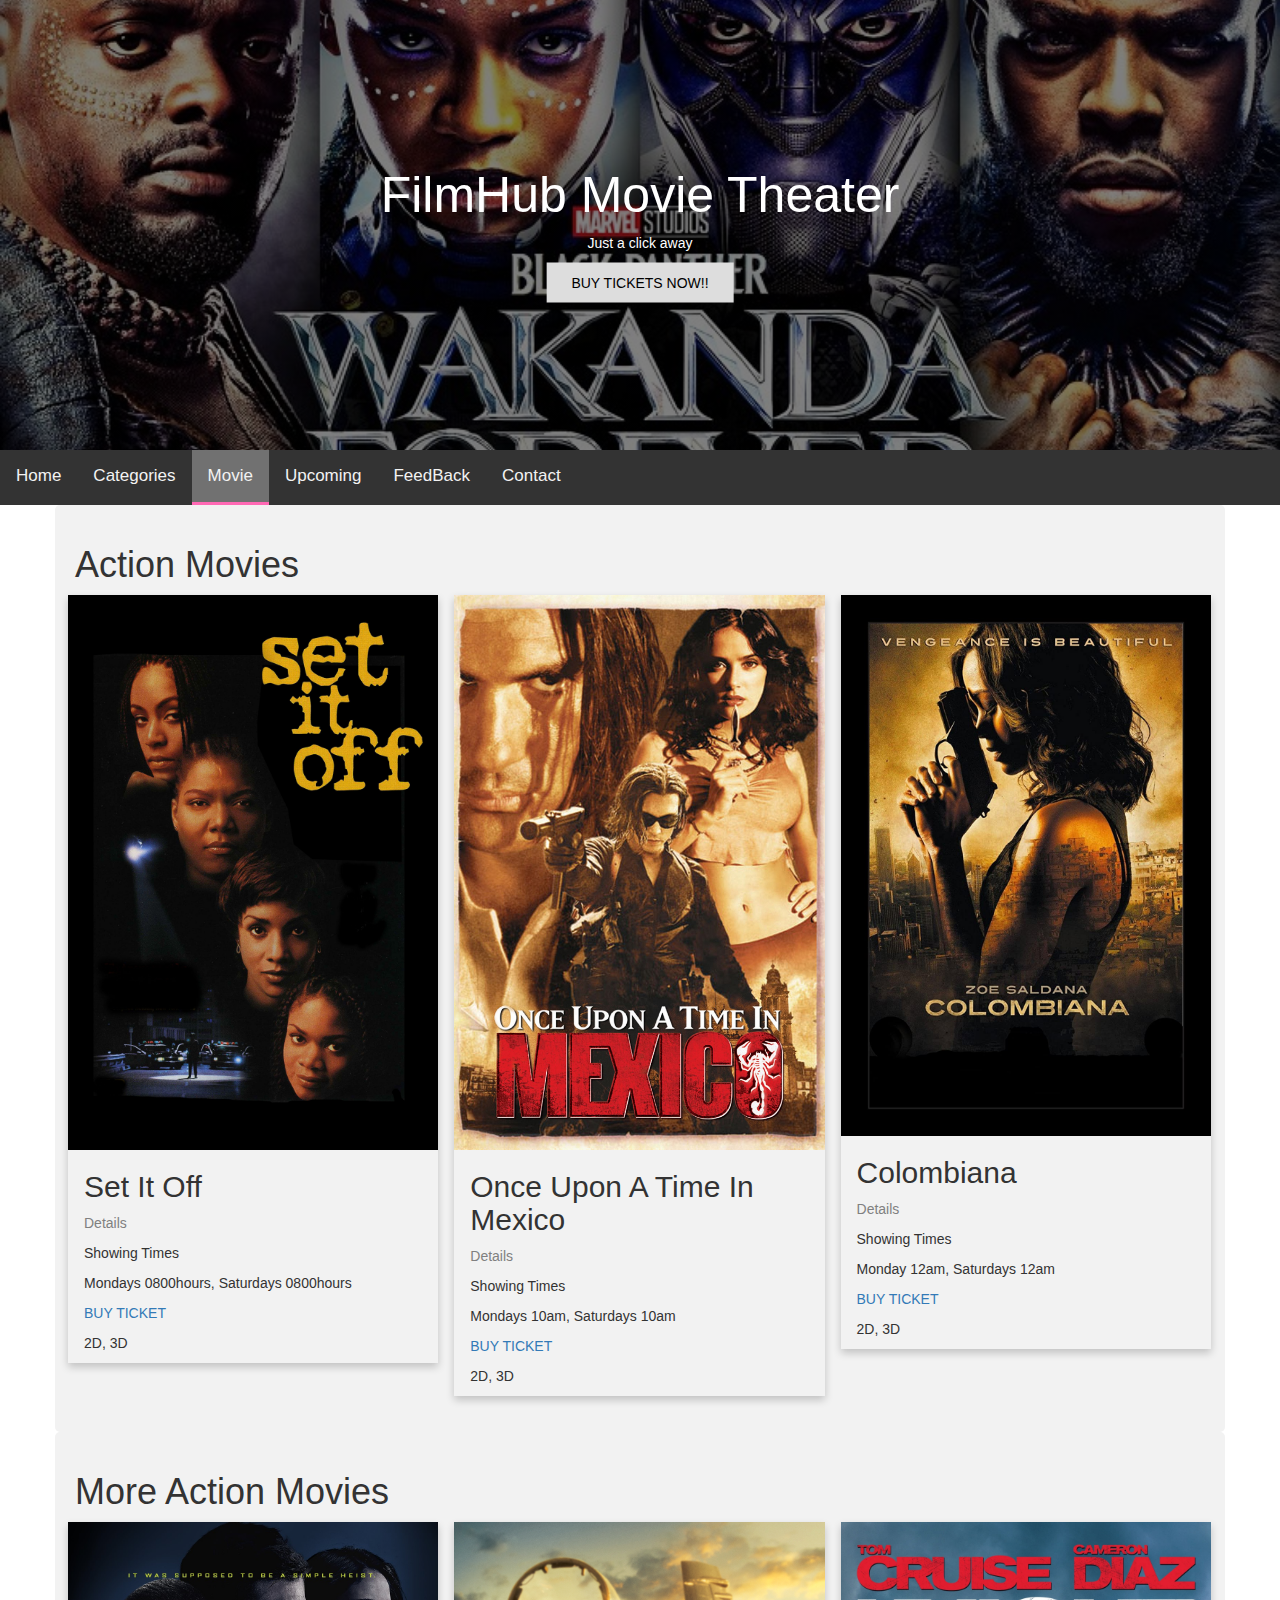
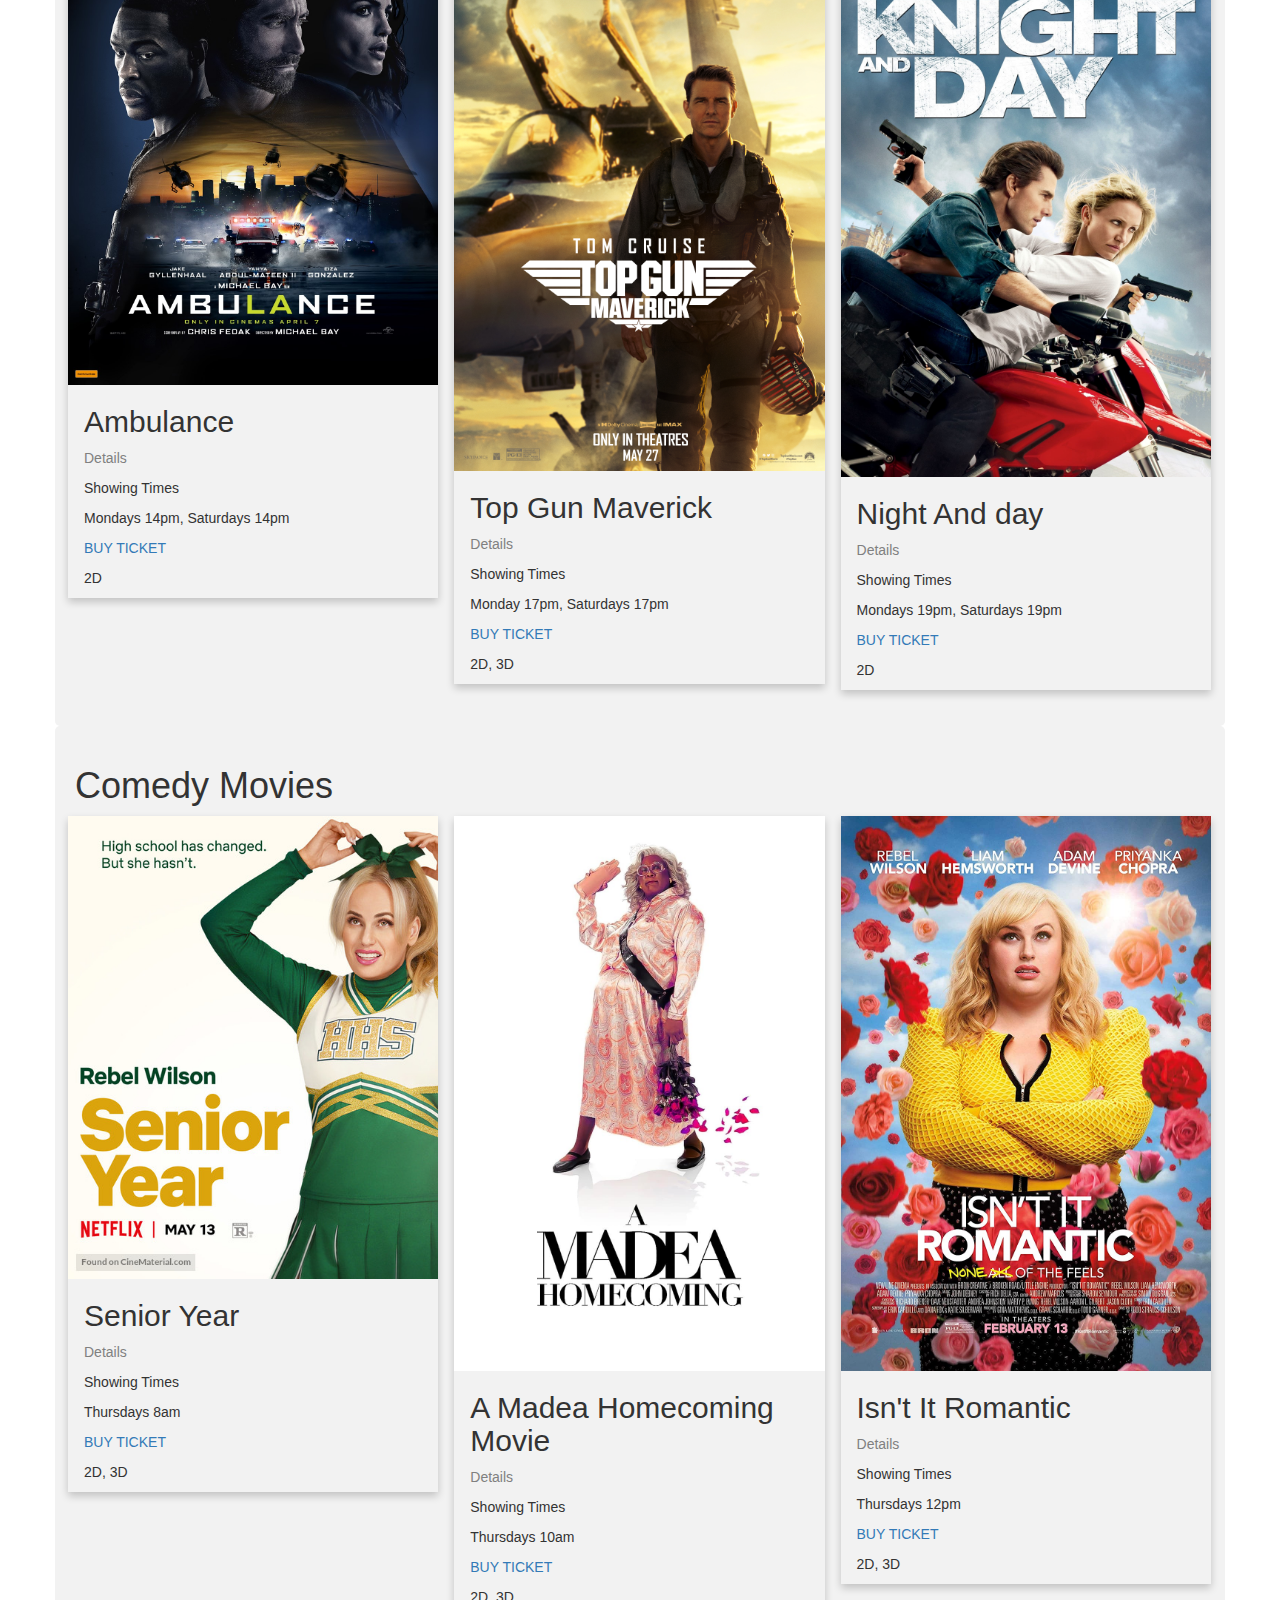
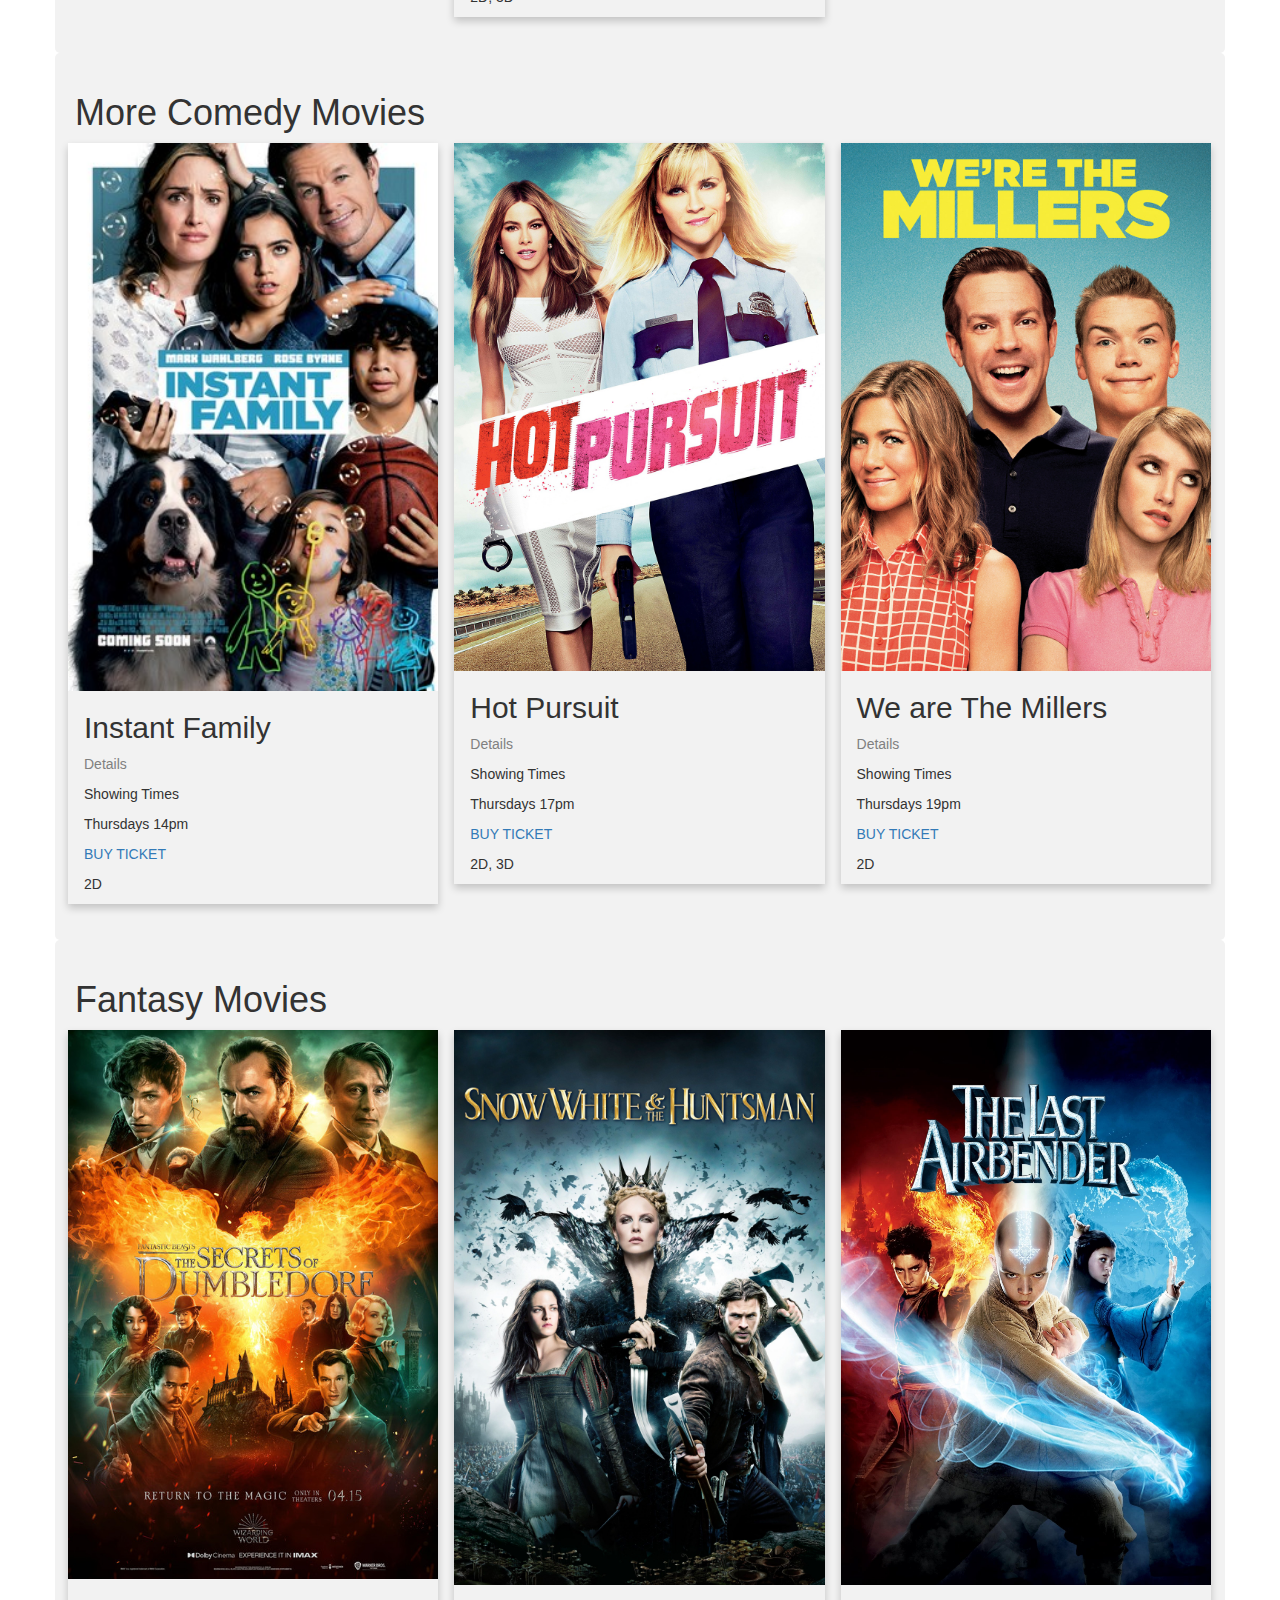
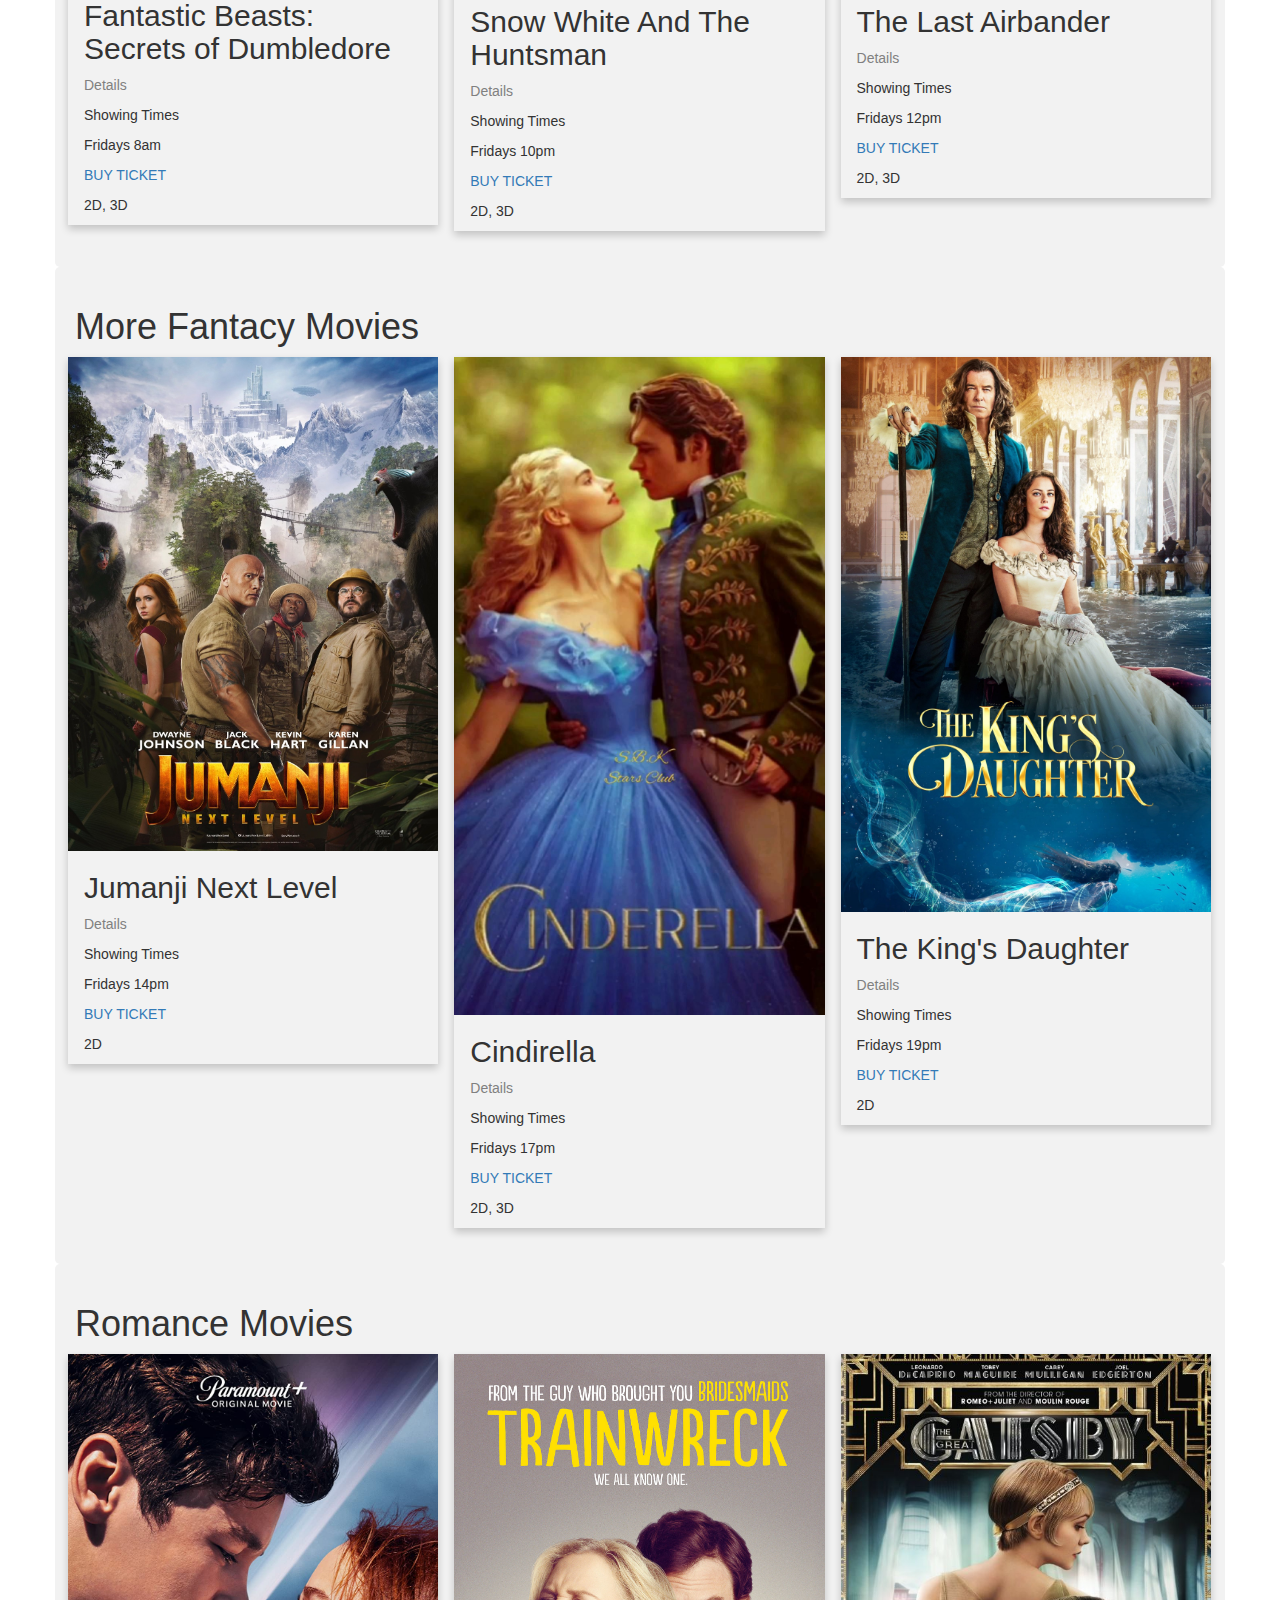
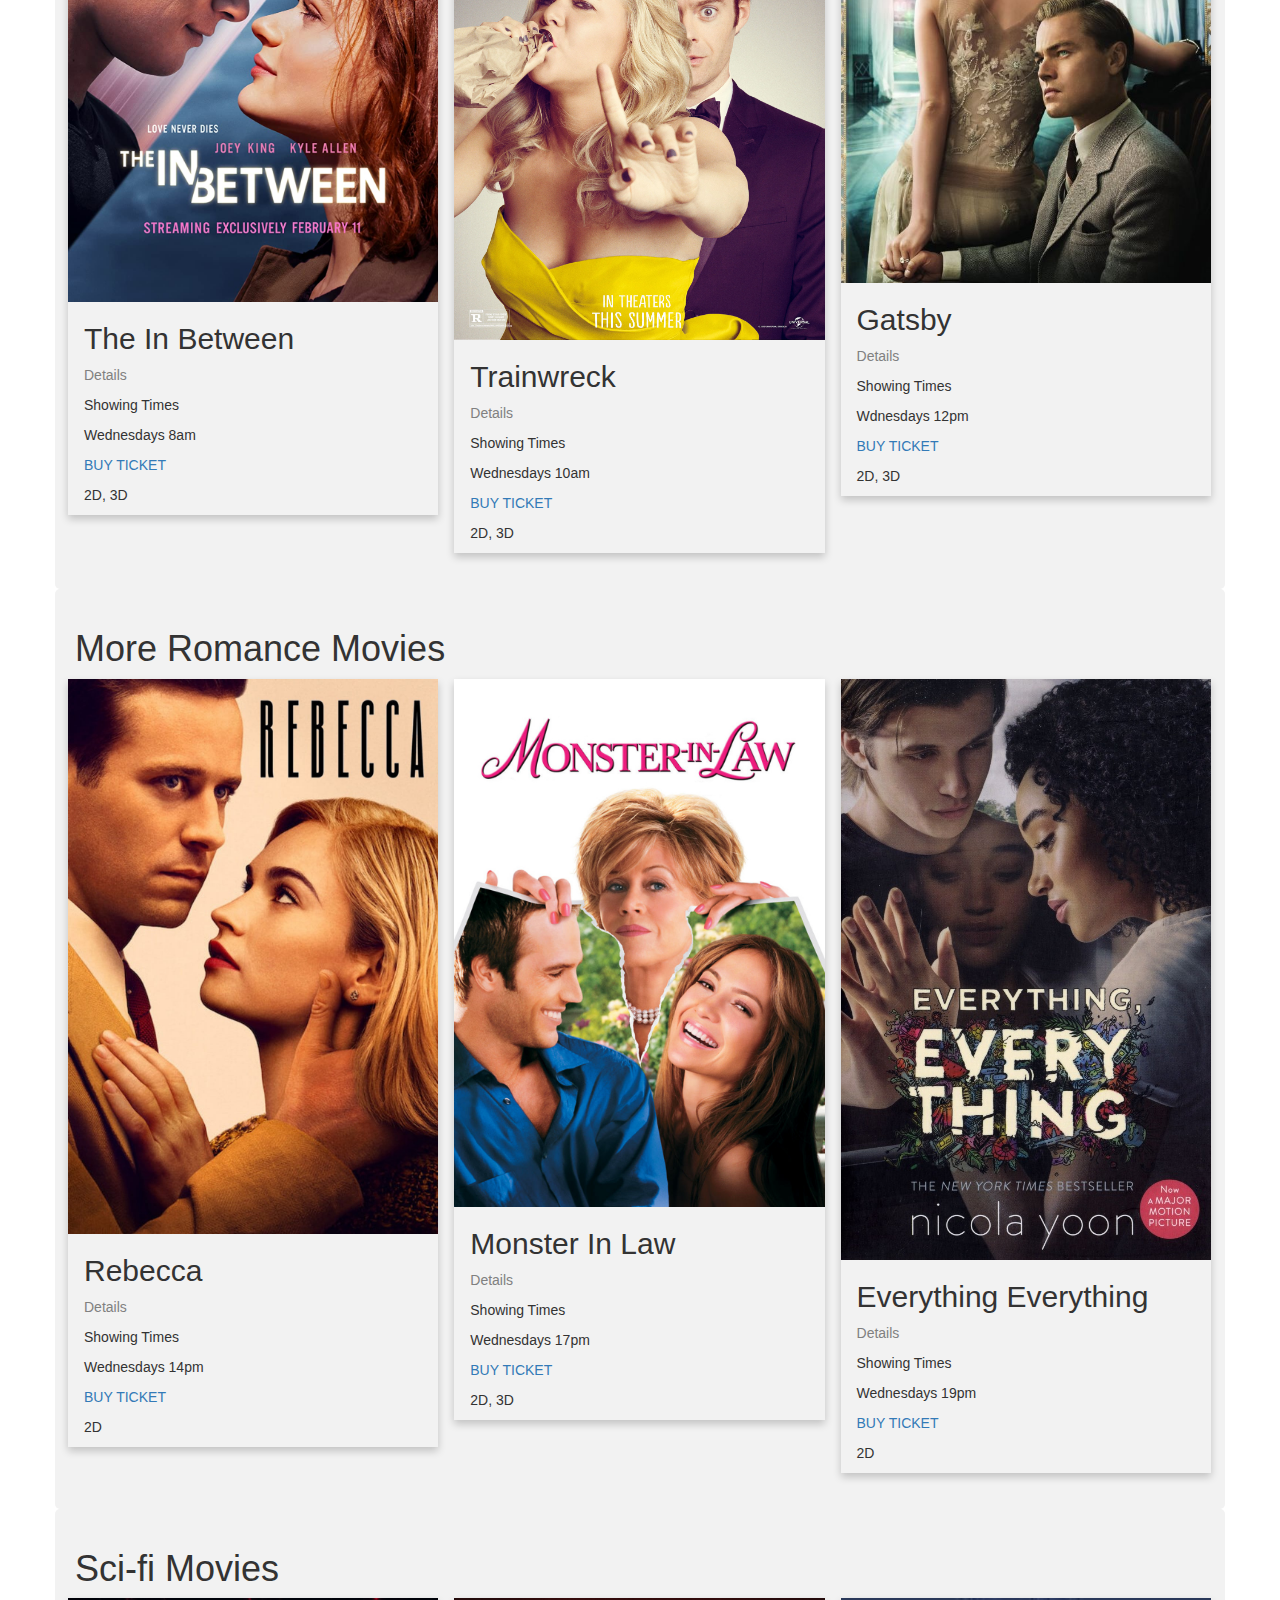
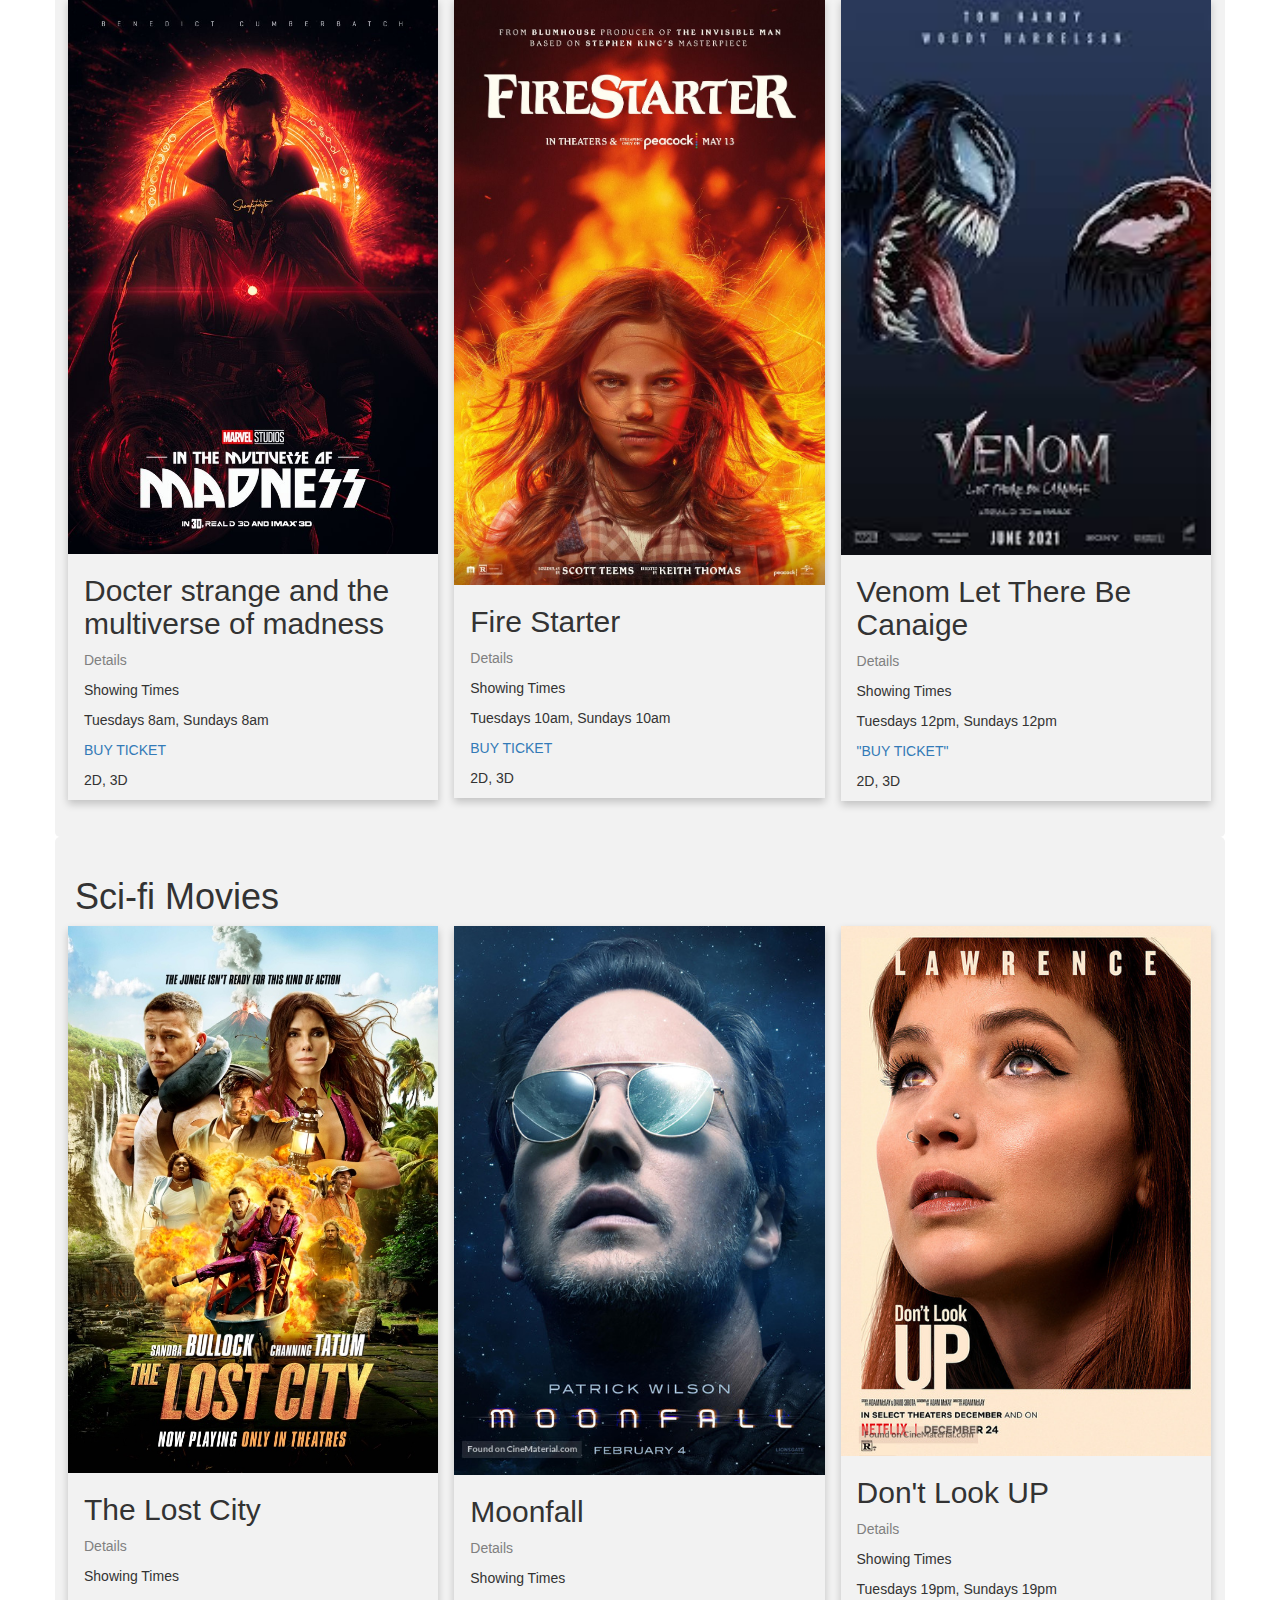
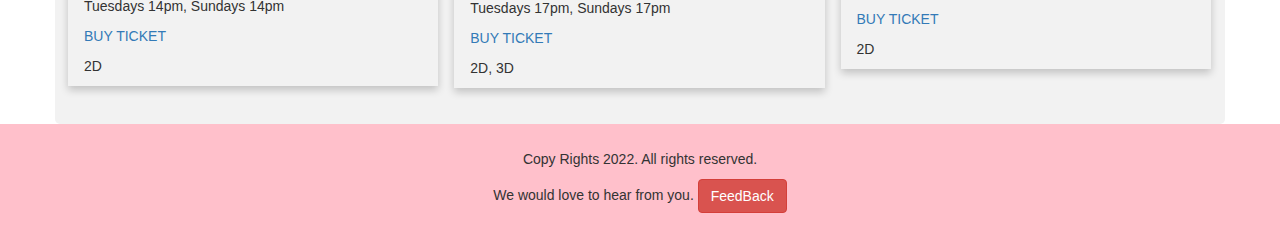
<file: FilmHub Movie Theater/movie.html>
<!DOCTYPE html>
<html lang="en">
<head>
  <title>FilmHub Movie Theater</title>
  <meta charset="utf-8">
  <meta name="viewport" content="width=device-width, initial-scale=1">
  <link rel="stylesheet" href="https://maxcdn.bootstrapcdn.com/bootstrap/3.4.0/css/bootstrap.min.css">
  <link rel="stylesheet" href="style.css"> 
  <style>
    /* Add a gray background color and some padding to the footer */
    footer {
      background-color: pink;
      padding: 25px;
    }
  </style>
</head>
<body>

<div class="hero-image">
  <div class="hero-text">
    <h1 style="font-size:50px">FilmHub Movie Theater </h1>
    <p>Just a click away</p>
      <form class="form-inline" action="categories.html">
        <button>BUY TICKETS NOW!!</button>
      </form>
  </div>
</div>
<div class="topnav">
  <a href="index.html">Home</a>
  <a href="categories.html">Categories</a>
  <a href="movie.html" class="active">Movie</a>
  <a href="upcoming.html">Upcoming</a>
  
  <a href="feedback.html">FeedBack</a>
  <a href="contact.html">Contact</a>
</div>
    
  <div class="container">
     <h1>Action Movies</h1>
     <div class="row">
  <div class="column">
    <div class="card">
      <img src="action1.jpg" alt="Set It Off" style="width:100%">
      <div class="containera">
        <h2>Set It Off</h2>
        <p class="title">Details</p>
            <p>Showing Times</p>
	    <p>Mondays 0800hours, Saturdays 0800hours</p>
	    <p><a href="movie.html">BUY TICKET</a></p>
            <p>2D, 3D</p>
      </div>
    </div>
  </div>

  <div class="column">
    <div class="card">
      <img src="action9.jpg" alt="Once Upon A Time In Mexico" style="width:100%">
      <div class="containera">
        <h2>Once Upon A Time In Mexico</h2>
        <p class="title">Details</p>
            <p>Showing Times</p>
			<p>Mondays 10am, Saturdays 10am</p>
			<p><a href="movie.html">BUY TICKET</a></p>
            <p>2D, 3D</p>
      </div>
    </div>
  </div>
  <div class="column">
    <div class="card">
      <img src="action10.jpg" alt="Colombiana" style="width:100%">
      <div class="containera">
        <h2>Colombiana</h2>
        <p class="title">Details</p>
            <p>Showing Times</p>
	    <p>Monday 12am, Saturdays 12am</p>
	     <p><a href="movie.html">BUY TICKET</a></p>
            <p>2D, 3D</p>
      </div>
    </div>
  </div>
</div>
</div>   


 <div class="container">
     <h1>More Action Movies</h1>
     <div class="row">
  <div class="column">
    <div class="card">
      <img src="action7.jpg" alt="Ambulance" style="width:100%">
      <div class="containera">
        <h2>Ambulance</h2>
        <p class="title">Details</p>
            <p>Showing Times</p>
	    <P>Mondays 14pm, Saturdays 14pm </P>
	     <p><a href="movie.html">BUY TICKET</a></p>
            <p>2D</P>
      </div>
    </div>
  </div>

  <div class="column">
    <div class="card">
      <img src="action5.jpg" alt="Top Gun Maverick" style="width:100%">
      <div class="containera">
        <h2>Top Gun Maverick</h2>
        <p class="title">Details</p>
            <p>Showing Times</p>
			<p>Monday 17pm, Saturdays 17pm</p>
			 <p><a href="movie.html">BUY TICKET</a></p>
            <p>2D, 3D</p>
      </div>
    </div>
  </div>
  <div class="column">
    <div class="card">
      <img src="action6.jpg" alt="Knight And Day" style="width:100%">
      <div class="containera">
        <h2>Night And day</h2>
        <p class="title">Details</p>
            <p>Showing Times</p>
	    <p> Mondays 19pm, Saturdays 19pm</p>
	     <p><a href="movie.html">BUY TICKET</a></p>
            <p>2D</p>
      </div>
    </div>
  </div>
</div>
</div>   

  <div class="container">
     <h1>Comedy Movies</h1>
     <div class="row">
  <div class="column">
    <div class="card">
      <img src="comedy1.jpg" alt="Senior year movie" style="width:100%">
      <div class="containera">
        <h2>Senior Year</h2>
        <p class="title">Details</p>
            <p>Showing Times</p>
			<p>Thursdays 8am</p>
			<p><a href="movie.html">BUY TICKET</a></p>
            <p>2D, 3D</p>
      </div>
    </div>
  </div>

  <div class="column">
    <div class="card">
      <img src="comedy4.jpg" alt="A Madea Homecoming Movie" style="width:100%">
      <div class="containera">
        <h2>A Madea Homecoming Movie</h2>
        <p class="title">Details</p>
            <p>Showing Times</p>
			<p>Thursdays 10am </p>
			<p><a href="movie.html">BUY TICKET</a></p>
            <p>2D, 3D</p>
      </div>
    </div>
  </div>
  <div class="column">
    <div class="card">
      <img src="comedy2.jpg" alt="Isn't it romantic movie" style="width:100%">
      <div class="containera">
        <h2>Isn't It Romantic</h2>
        <p class="title">Details</p>
            <p>Showing Times</p>
			<p>Thursdays 12pm</p>
			<p><a href="movie.html">BUY TICKET</a></p>
            <p>2D, 3D</p>
      </div>
    </div>
  </div>
</div>
</div>   


 <div class="container">
     <h1>More Comedy Movies</h1>
     <div class="row">
  <div class="column">
    <div class="card">
      <img src="comedy5.jpg" alt="Instant Family" style="width:100%">
      <div class="containera">
        <h2>Instant Family</h2>
        <p class="title">Details</p>
            <p>Showing Times</p>
			<P>Thursdays 14pm</P>
			<p><a href="movie.html">BUY TICKET</a></p>
            <p>2D</P>
      </div>
    </div>
  </div>

  <div class="column">
    <div class="card">
      <img src="comedy3.jpg" alt="Hot Pursuit movie" style="width:100%">
      <div class="containera">
        <h2>Hot Pursuit</h2>
        <p class="title">Details</p>
            <p>Showing Times</p>
			<p>Thursdays 17pm</p>
			<p><a href="movie.html">BUY TICKET</a></p>
            <p>2D, 3D</p>
      </div>
    </div>
  </div>
  <div class="column">
    <div class="card">
      <img src="comedy7.jpg" alt="We Are The Millers" style="width:100%">
      <div class="containera">
        <h2>We are The Millers</h2>
        <p class="title">Details</p>
            <p>Showing Times</p>
	    <p>Thursdays 19pm</p>
	    <p><a href="movie.html">BUY TICKET</a></p>
            <p>2D</p>
      </div>
    </div>
  </div>
</div>
</div>   


  <div class="container">
     <h1>Fantasy Movies</h1>
     <div class="row">
  <div class="column">
    <div class="card">
      <img src="fantasy2.jpg" alt="Fantastic Beasts: Secrets of Dumbledore" style="width:100%">
      <div class="containera">
        <h2>Fantastic Beasts: Secrets of Dumbledore</h2>
        <p class="title">Details</p>
            <p>Showing Times</p>
			<p>Fridays 8am</p>
			<p><a href="movie.html">BUY TICKET</a></p>
            <p>2D, 3D</p>
      </div>
    </div>
  </div>

  <div class="column">
    <div class="card">
      <img src="fantasy4.jpg" alt="Snow White And The Huntsman" style="width:100%">
      <div class="containera">
        <h2>Snow White And The Huntsman</h2>
        <p class="title">Details</p>
            <p>Showing Times</p>
			<p>Fridays 10pm</p>
			<p><a href="movie.html">BUY TICKET</a></p>
            <p>2D, 3D</p>
      </div>
    </div>
  </div>
  <div class="column">
    <div class="card">
      <img src="fantasy3.jpg" alt="The Last Airbander" style="width:100%">
      <div class="containera">
        <h2>The Last Airbander</h2>
        <p class="title">Details</p>
            <p>Showing Times</p>
			<p>Fridays 12pm</p>
			<p><a href="movie.html">BUY TICKET</a></p>
            <p>2D, 3D</p>
      </div>
    </div>
  </div>
</div>
</div>   


 <div class="container">
     <h1>More Fantacy Movies</h1>
     <div class="row">
  <div class="column">
    <div class="card">
      <img src="fantasy5.jpg" alt="Jumanji Next Level" style="width:100%">
      <div class="containera">
        <h2>Jumanji Next Level</h2>
        <p class="title">Details</p>
            <p>Showing Times</p>
			<P>Fridays 14pm</P>
			<p><a href="movie.html">BUY TICKET</a></p>
            <p>2D</P>
      </div>
    </div>
  </div>

  <div class="column">
    <div class="card">
      <img src="fantasy6.jpg" alt="Cindirella" style="width:100%">
      <div class="containera">
        <h2>Cindirella</h2>
        <p class="title">Details</p>
            <p>Showing Times</p>
			<p>Fridays 17pm</p>
			<p><a href="movie.html">BUY TICKET</a></p>
            <p>2D, 3D</p>
      </div>
    </div>
  </div>
  <div class="column">
    <div class="card">
      <img src="fantasy1.jpg" alt="The King's Daughter movie" style="width:100%">
      <div class="containera">
        <h2>The King's Daughter</h2>
        <p class="title">Details</p>
            <p>Showing Times</p>
		<p> Fridays 19pm</>
		<p><a href="movie.html">BUY TICKET</a></p>
            <p>2D</p>
      </div>
    </div>
  </div>
</div>
</div>   

  <div class="container">
     <h1>Romance Movies</h1>
     <div class="row">
  <div class="column">
    <div class="card">
      <img src="romance1.jpg" alt="The in between movie" style="width:100%">
      <div class="containera">
        <h2>The In Between</h2>
        <p class="title">Details</p>
            <p>Showing Times</p>
			<p>Wednesdays 8am</p>
			<p><a href="movie.html">BUY TICKET</a></p>
            <p>2D, 3D</p>
      </div>
    </div>
  </div>

  <div class="column">
    <div class="card">
      <img src="romance2.jpg" alt="Trainwreck" style="width:100%">
      <div class="containera">
        <h2>Trainwreck</h2>
        <p class="title">Details</p>
            <p>Showing Times</p>
			<p>Wednesdays 10am</p>
			<p><a href="movie.html">BUY TICKET</a></p>
            <p>2D, 3D</p>
      </div>
    </div>
  </div>
  <div class="column">
    <div class="card">
      <img src="romance5.jpg" alt="Gatsby" style="width:100%">
      <div class="containera">
        <h2>Gatsby</h2>
        <p class="title">Details</p>
            <p>Showing Times</p>
			<p>Wdnesdays 12pm</p>
			<p><a href="movie.html">BUY TICKET</a></p>
            <p>2D, 3D</p>
      </div>
    </div>
  </div>
</div>
</div>   


 <div class="container">
     <h1>More Romance Movies</h1>
     <div class="row">
  <div class="column">
    <div class="card">
      <img src="romance4.jpg" alt="Rebecca" style="width:100%">
      <div class="containera">
        <h2>Rebecca</h2>
        <p class="title">Details</p>
            <p>Showing Times</p>
			<P>Wednesdays 14pm</P>
			<p><a href="movie.html">BUY TICKET</a></p>
            <p>2D</P>
      </div>
    </div>
  </div>

  <div class="column">
    <div class="card">
      <img src="romance3.jpg" alt="Monster In Law Movie" style="width:100%">
      <div class="containera">
        <h2>Monster In Law</h2>
        <p class="title">Details</p>
            <p>Showing Times</p>
			<p> Wednesdays 17pm</p>
			<p><a href="movie.html">BUY TICKET</a></p>
            <p>2D, 3D</p>
      </div>
    </div>
  </div>
  <div class="column">
    <div class="card">
      <img src="romance6.jpg" alt="Everything Everything" style="width:100%">
      <div class="containera">
        <h2>Everything Everything</h2>
        <p class="title">Details</p>
            <p>Showing Times</p>
	    <p> Wednesdays 19pm</p>
	    <p><a href="movie.html">BUY TICKET</a></p>
            <p>2D</p>
      </div>
    </div>
  </div>
</div>
</div>   


 <div class="container">
     <h1>Sci-fi Movies</h1>
     <div class="row">
  <div class="column">
    <div class="card">
      <img src="sci-fi3.jpg" alt="Docter strange iand the multiverse of madness" style="width:100%">
      <div class="containera">
        <h2>Docter strange and the multiverse of madness</h2>
        <p class="title">Details</p>
            <p>Showing Times</p>
			<p>Tuesdays 8am, Sundays 8am </p>
			 <p><a href="movie.html">BUY TICKET</a></p>
            <p>2D, 3D</p>
      </div>
    </div>
  </div>

  <div class="column">
    <div class="card">
      <img src="sci-fi1.jpg" alt="Firestarter" style="width:100%">
      <div class="containera">
        <h2>Fire Starter</h2>
        <p class="title">Details</p>
            <p>Showing Times</p>
			<p>Tuesdays 10am, Sundays 10am</p>
			 <p><a href="movie.html">BUY TICKET</a></p>
            <p>2D, 3D</p>
      </div>
    </div>
  </div>
  <div class="column">
    <div class="card">
      <img src="sci-fi4.jpg" alt="Venom let there be canaige" style="width:100%">
      <div class="containera">
        <h2>Venom Let There Be Canaige</h2>
        <p class="title">Details</p>
            <p>Showing Times</p>
			<p>Tuesdays 12pm, Sundays 12pm</p>
			 <p><a href="movie.html">"BUY TICKET"</a></p>
            <p>2D, 3D</p>
      </div>
    </div>
  </div>
</div>
</div>   


 <div class="container">
     <h1>Sci-fi Movies</h1>
     <div class="row">
  <div class="column">
    <div class="card">
      <img src="sci-fi7.jpg" alt="The Lost City" style="width:100%">
      <div class="containera">
        <h2>The Lost City</h2>
        <p class="title">Details</p>
            <p>Showing Times</p>
			<P>Tuesdays 14pm, Sundays 14pm</P>
			<p><a href="movie.html">BUY TICKET</a></p>
            <p>2D</P>
      </div>
    </div>
  </div>

  <div class="column">
    <div class="card">
      <img src="sci-fi2.jpg" alt="Moonfall" style="width:100%">
      <div class="containera">
        <h2>Moonfall</h2>
        <p class="title">Details</p>
            <p>Showing Times</p>
			<p>Tuesdays 17pm, Sundays 17pm</p>
			<p><a href="movie.html">BUY TICKET</a></p>
            <p>2D, 3D</p>
      </div>
    </div>
  </div>
  <div class="column">
    <div class="card">
      <img src="sci-fi6.jpg" alt="Don't Look Up" style="width:100%">
      <div class="containera">
        <h2>Don't Look UP</h2>
        <p class="title">Details</p>
            <p>Showing Times</p>
	    <p>Tuesdays 19pm, Sundays 19pm</p>
	    <p><a href="movie.html">BUY TICKET</a></p>
            <p>2D</p>
      </div>
    </div>
  </div>
</div>
</div>   




    
<footer class="container-fluid text-center">
  <p>Copy Rights 2022. All rights reserved.</p>  
  <form class="form-inline" action="feedback.html">We would love to hear from you.
    <button type="submit" class="btn btn-danger">FeedBack</button>
  </form>
</footer>

</body>
</html>
</file>
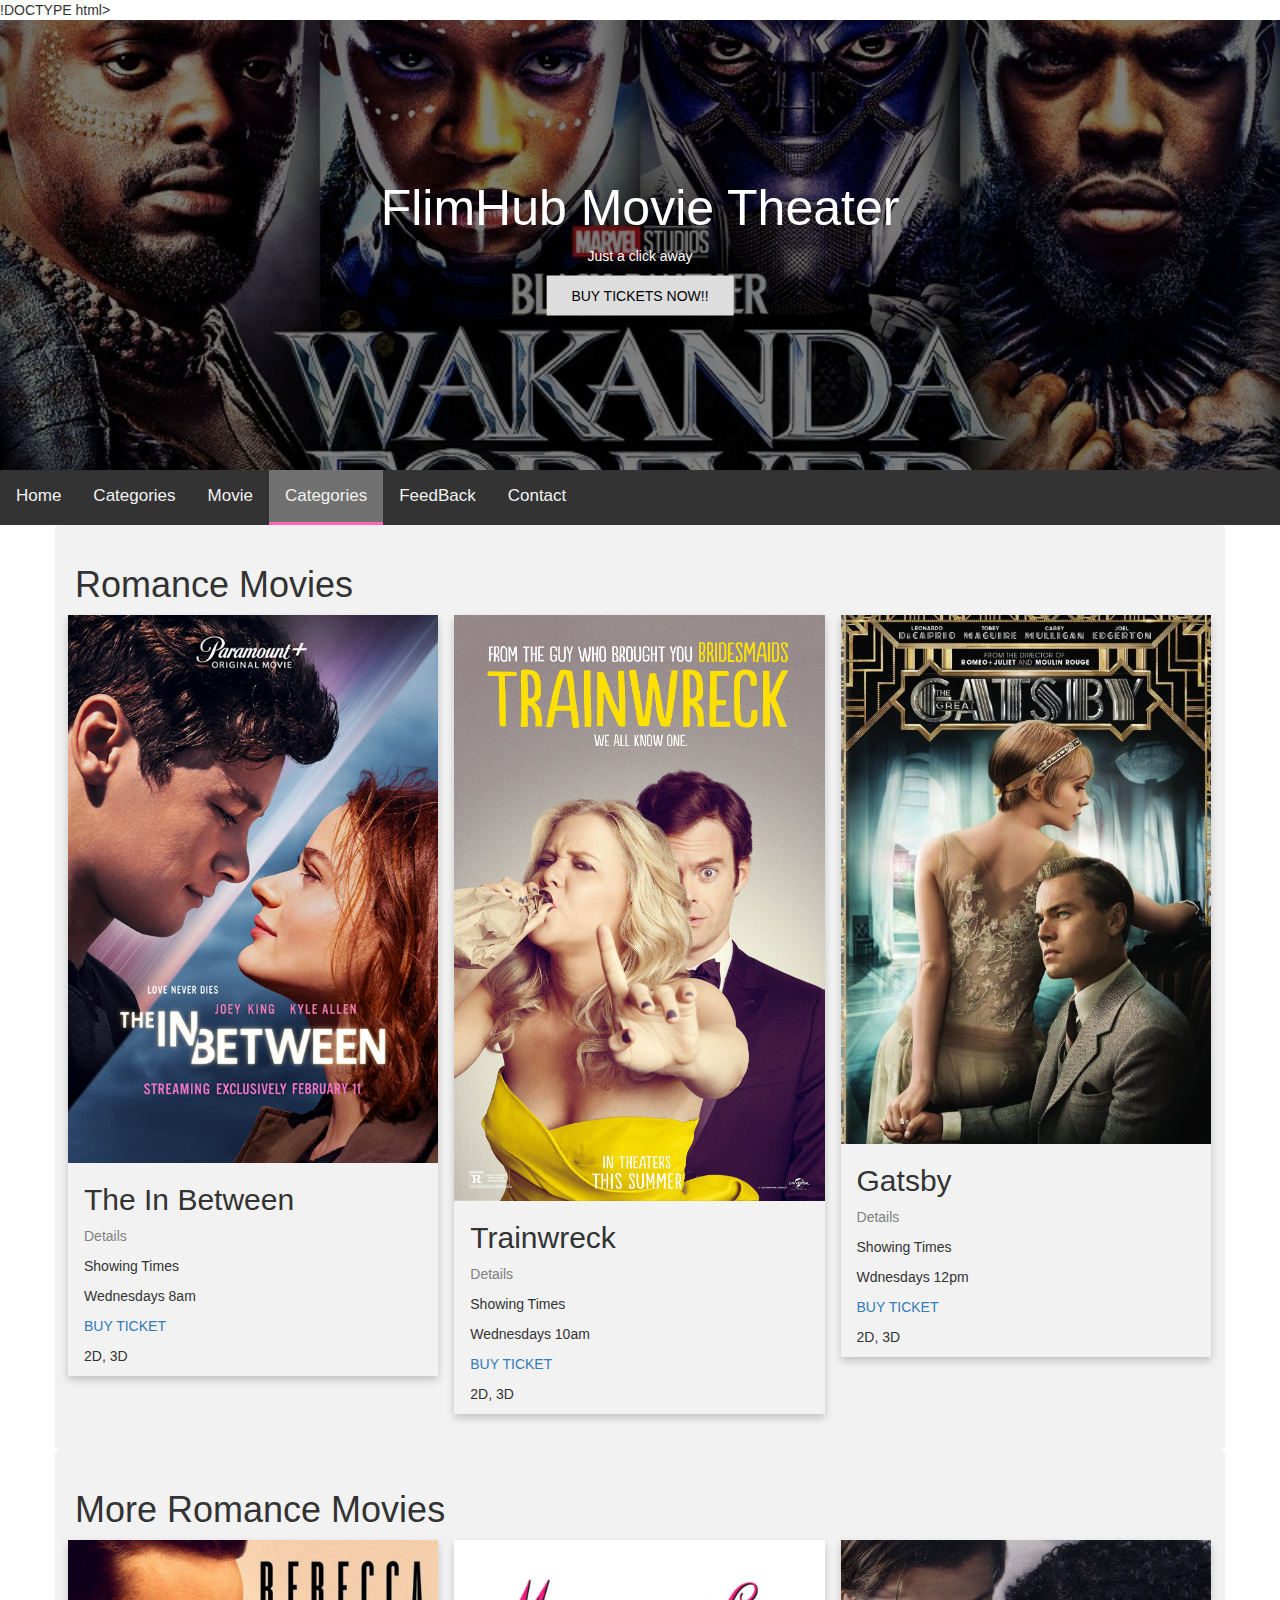
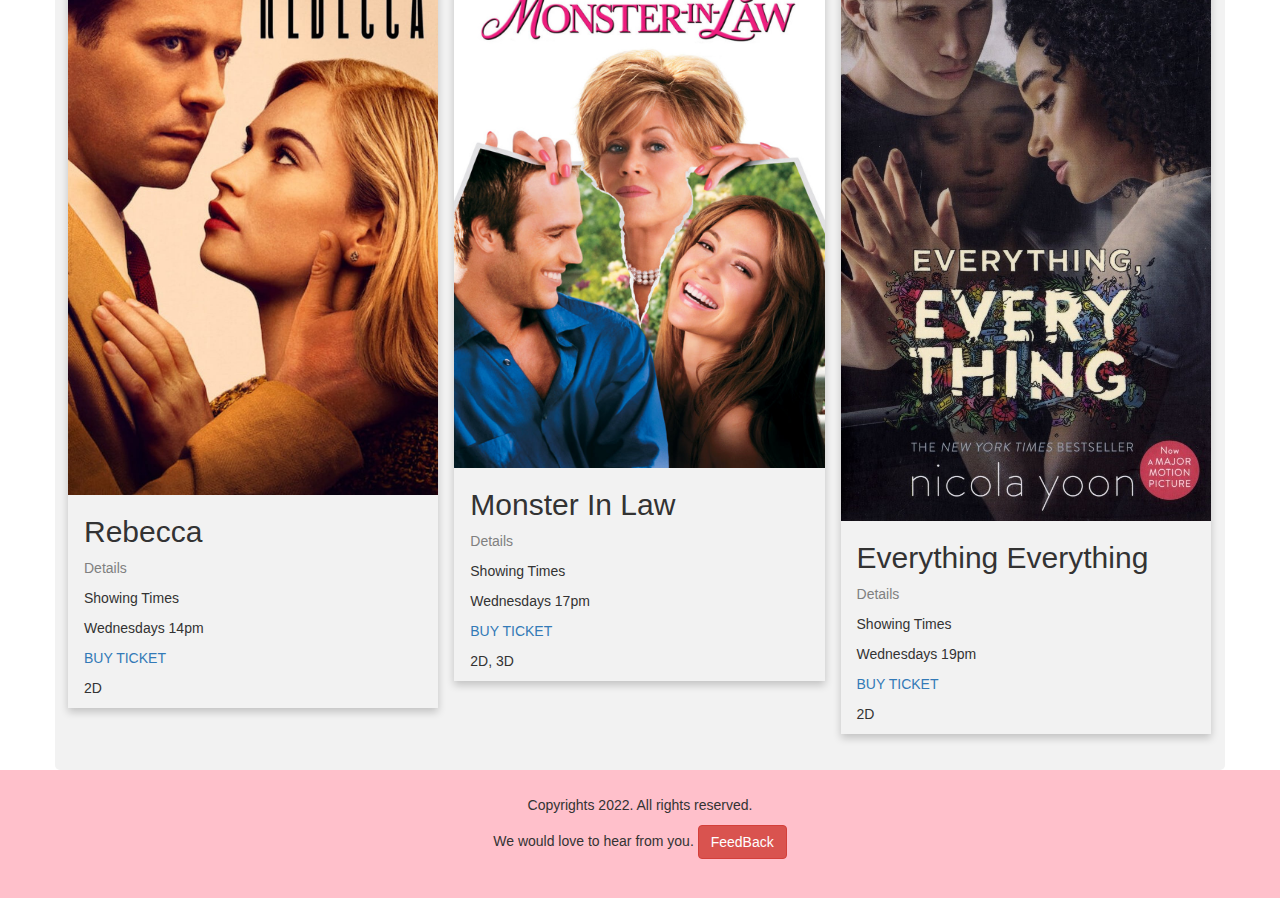
<file: FilmHub Movie Theater/romance.html>
!DOCTYPE html>
<html lang="en">
<head>
  <title>FlimHub Movie Theater</title>
  <meta charset="utf-8">
  <meta name="viewport" content="width=device-width, initial-scale=1">
  <link rel="stylesheet" href="https://maxcdn.bootstrapcdn.com/bootstrap/3.4.0/css/bootstrap.min.css">
  <link rel="stylesheet" href="style.css"> 
  <style>
    /* Add a gray background color and some padding to the footer */
    footer {
      background-color: pink;
      padding: 25px;
    }
  </style>
</head>
<body>

<div class="hero-image">
  <div class="hero-text">
    <h1 style="font-size:50px">FlimHub Movie Theater </h1>
    <p>Just a click away</p>
      <form class="form-inline" action="categories.html">
        <button>BUY TICKETS NOW!!</button>
      </form>
  </div>
</div>
<div class="topnav">
  <a href="index.html">Home</a>
  <a href="categories.html">Categories</a>
  <a href="movie.html">Movie</a>
  <a href="categories.html" class="active">Categories</a>
  
  <a href="feedback.html">FeedBack</a>
  <a href="contact.html">Contact</a>
</div>
    
  <div class="container">
     <h1>Romance Movies</h1>
     <div class="row">
  <div class="column">
    <div class="card">
      <img src="romance1.jpg" alt="The in between movie" style="width:100%">
      <div class="containera">
        <h2>The In Between</h2>
        <p class="title">Details</p>
            <p>Showing Times</p>
			<p>Wednesdays 8am</p>
			<p><a href="movie.html">BUY TICKET</a></p>
            <p>2D, 3D</p>
      </div>
    </div>
  </div>

  <div class="column">
    <div class="card">
      <img src="romance2.jpg" alt="Trainwreck" style="width:100%">
      <div class="containera">
        <h2>Trainwreck</h2>
        <p class="title">Details</p>
            <p>Showing Times</p>
			<p>Wednesdays 10am</p>
			<p><a href="movie.html">BUY TICKET</a></p>
            <p>2D, 3D</p>
      </div>
    </div>
  </div>
  <div class="column">
    <div class="card">
      <img src="romance5.jpg" alt="Gatsby" style="width:100%">
      <div class="containera">
        <h2>Gatsby</h2>
        <p class="title">Details</p>
            <p>Showing Times</p>
			<p>Wdnesdays 12pm</p>
			<p><a href="movie.html">BUY TICKET</a></p>
            <p>2D, 3D</p>
      </div>
    </div>
  </div>
</div>
</div>   


 <div class="container">
     <h1>More Romance Movies</h1>
     <div class="row">
  <div class="column">
    <div class="card">
      <img src="romance4.jpg" alt="Rebecca" style="width:100%">
      <div class="containera">
        <h2>Rebecca</h2>
        <p class="title">Details</p>
            <p>Showing Times</p>
			<P>Wednesdays 14pm</P>
			<p><a href="movie.html">BUY TICKET</a></p>
            <p>2D</P>
      </div>
    </div>
  </div>

  <div class="column">
    <div class="card">
      <img src="romance3.jpg" alt="Monster In Law Movie" style="width:100%">
      <div class="containera">
        <h2>Monster In Law</h2>
        <p class="title">Details</p>
            <p>Showing Times</p>
			<p> Wednesdays 17pm</p>
			<p><a href="movie.html">BUY TICKET</a></p>
            <p>2D, 3D</p>
      </div>
    </div>
  </div>
  <div class="column">
    <div class="card">
      <img src="romance6.jpg" alt="Everything Everything" style="width:100%">
      <div class="containera">
        <h2>Everything Everything</h2>
        <p class="title">Details</p>
            <p>Showing Times</p>
	    <p> Wednesdays 19pm</p>
	    <p><a href="movie.html">BUY TICKET</a></p>
            <p>2D</p>
      </div>
    </div>
  </div>
</div>
</div>   

    
    
    
<footer class="container-fluid text-center">
  <p>Copyrights 2022. All rights reserved.</p>  
  <form class="form-inline" action="feedback.html">We would love to hear from you.
    <button type="submit" class="btn btn-danger">FeedBack</button>
  </form>
</footer>

</body>
</html>
</file>
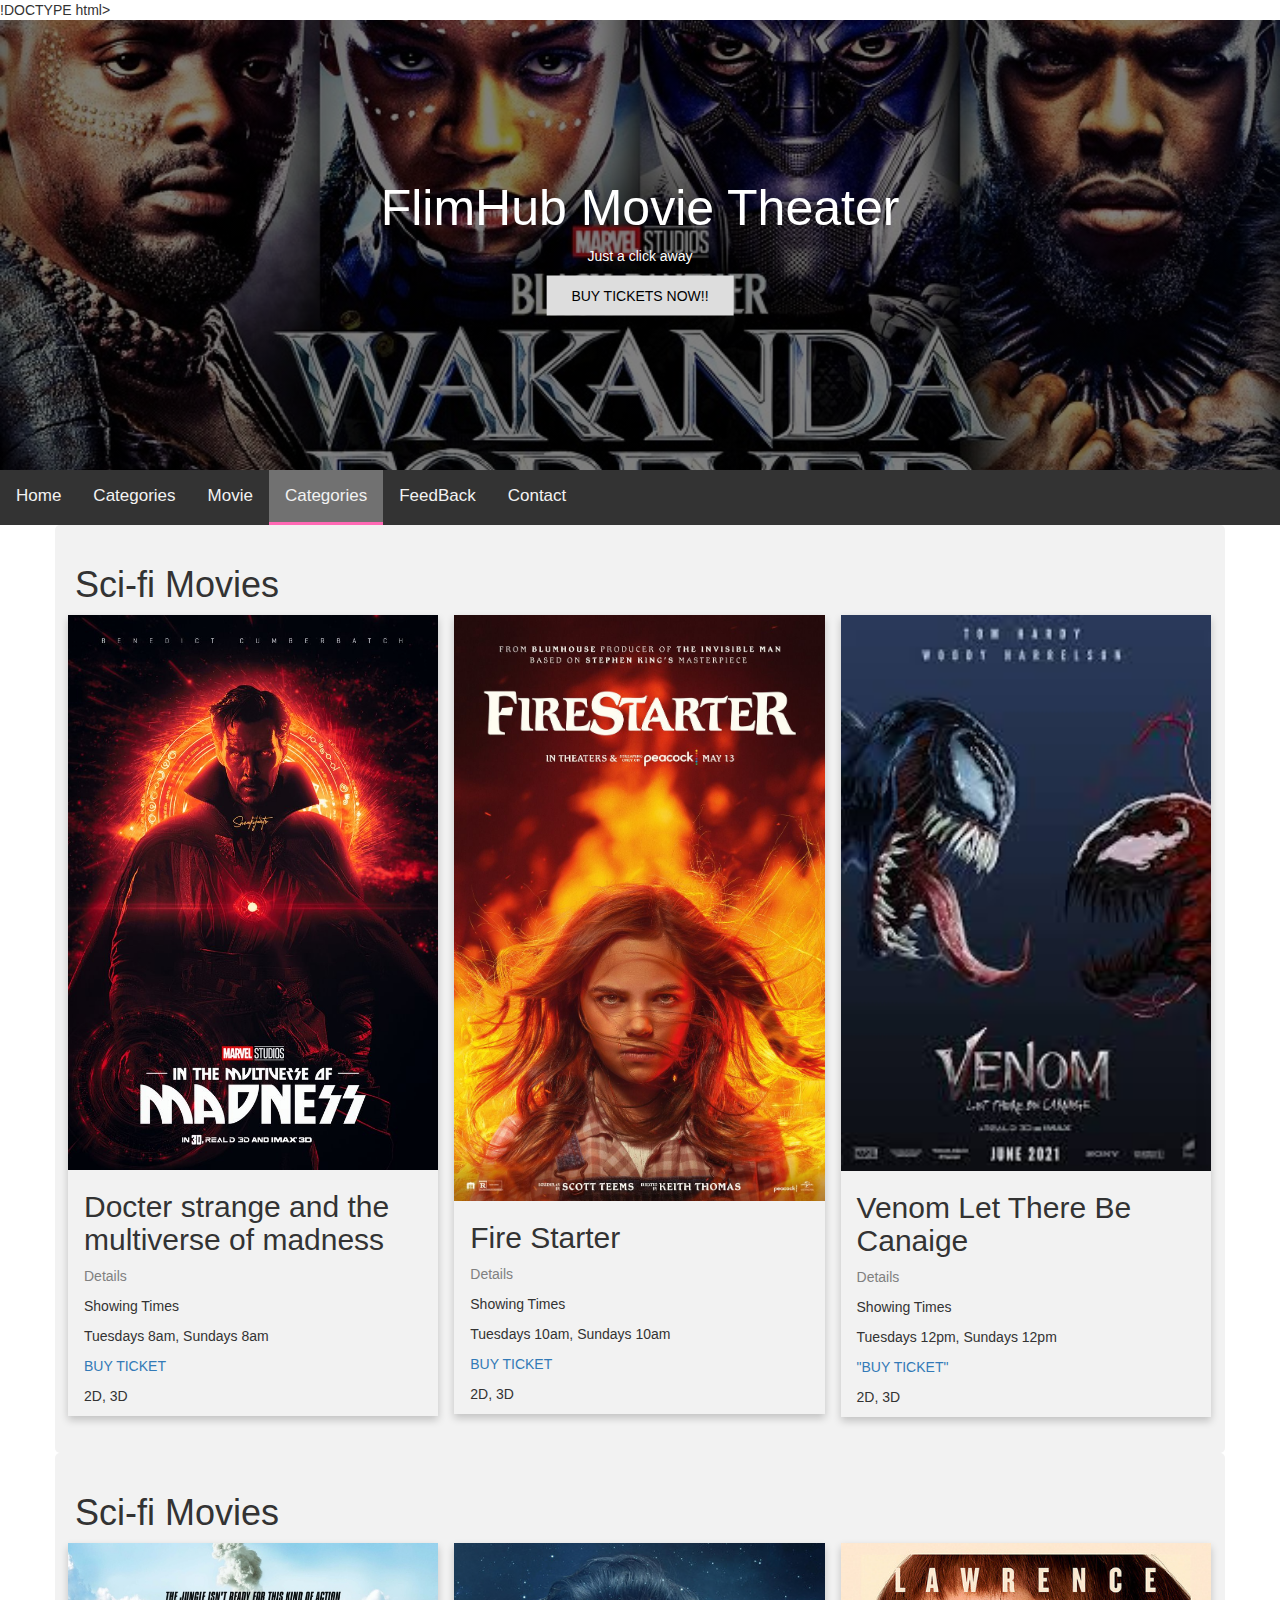
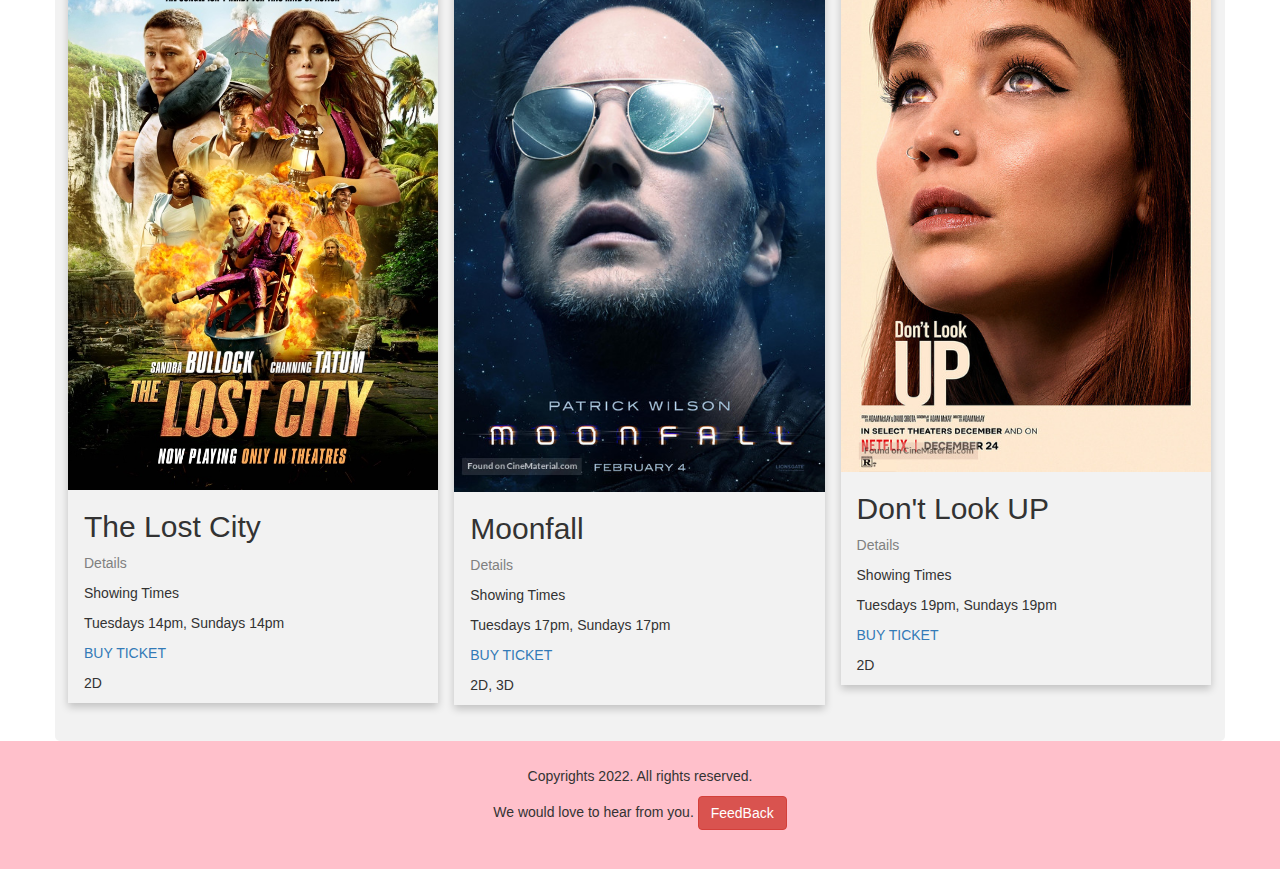
<file: FilmHub Movie Theater/sci-fi.html>
!DOCTYPE html>
<html lang="en">
<head>
  <title>FlimHub Movie Theater</title>
  <meta charset="utf-8">
  <meta name="viewport" content="width=device-width, initial-scale=1">
  <link rel="stylesheet" href="https://maxcdn.bootstrapcdn.com/bootstrap/3.4.0/css/bootstrap.min.css">
  <link rel="stylesheet" href="style.css"> 
  <style>
    /* Add a gray background color and some padding to the footer */
    footer {
      background-color: pink;
      padding: 25px;
    }
  </style>
</head>
<body>

<div class="hero-image">
  <div class="hero-text">
    <h1 style="font-size:50px">FlimHub Movie Theater </h1>
    <p>Just a click away</p>
      <form class="form-inline" action="categories.html">
        <button>BUY TICKETS NOW!!</button>
      </form>
  </div>
</div>
<div class="topnav">
  <a href="index.html">Home</a>
  <a href="categories.html">Categories</a>
  <a href="movie.html">Movie</a>
  <a href="categories.html" class="active">Categories</a>
  
  <a href="feedback.html">FeedBack</a>
  <a href="contact.html">Contact</a>
</div>
    
  <div class="container">
     <h1>Sci-fi Movies</h1>
     <div class="row">
  <div class="column">
    <div class="card">
      <img src="sci-fi3.jpg" alt="Docter strange iand the multiverse of madness" style="width:100%">
      <div class="containera">
        <h2>Docter strange and the multiverse of madness</h2>
        <p class="title">Details</p>
            <p>Showing Times</p>
			<p>Tuesdays 8am, Sundays 8am </p>
			 <p><a href="movie.html">BUY TICKET</a></p>
            <p>2D, 3D</p>
      </div>
    </div>
  </div>

  <div class="column">
    <div class="card">
      <img src="sci-fi1.jpg" alt="Firestarter" style="width:100%">
      <div class="containera">
        <h2>Fire Starter</h2>
        <p class="title">Details</p>
            <p>Showing Times</p>
			<p>Tuesdays 10am, Sundays 10am</p>
			 <p><a href="movie.html">BUY TICKET</a></p>
            <p>2D, 3D</p>
      </div>
    </div>
  </div>
  <div class="column">
    <div class="card">
      <img src="sci-fi4.jpg" alt="Venom let there be canaige" style="width:100%">
      <div class="containera">
        <h2>Venom Let There Be Canaige</h2>
        <p class="title">Details</p>
            <p>Showing Times</p>
			<p>Tuesdays 12pm, Sundays 12pm</p>
			 <p><a href="movie.html">"BUY TICKET"</a></p>
            <p>2D, 3D</p>
      </div>
    </div>
  </div>
</div>
</div>   


 <div class="container">
     <h1>Sci-fi Movies</h1>
     <div class="row">
  <div class="column">
    <div class="card">
      <img src="sci-fi7.jpg" alt="The Lost City" style="width:100%">
      <div class="containera">
        <h2>The Lost City</h2>
        <p class="title">Details</p>
            <p>Showing Times</p>
			<P>Tuesdays 14pm, Sundays 14pm</P>
			<p><a href="movie.html">BUY TICKET</a></p>
            <p>2D</P>
      </div>
    </div>
  </div>

  <div class="column">
    <div class="card">
      <img src="sci-fi2.jpg" alt="Moonfall" style="width:100%">
      <div class="containera">
        <h2>Moonfall</h2>
        <p class="title">Details</p>
            <p>Showing Times</p>
			<p>Tuesdays 17pm, Sundays 17pm</p>
			<p><a href="movie.html">BUY TICKET</a></p>
            <p>2D, 3D</p>
      </div>
    </div>
  </div>
  <div class="column">
    <div class="card">
      <img src="sci-fi6.jpg" alt="Don't Look Up" style="width:100%">
      <div class="containera">
        <h2>Don't Look UP</h2>
        <p class="title">Details</p>
            <p>Showing Times</p>
	    <p>Tuesdays 19pm, Sundays 19pm</p>
	    <p><a href="movie.html">BUY TICKET</a></p>
            <p>2D</p>
      </div>
    </div>
  </div>
</div>
</div>   

    
    
    
<footer class="container-fluid text-center">
  <p>Copyrights 2022. All rights reserved.</p>  
  <form class="form-inline" action="feedback.html">We would love to hear from you.
    <button type="submit" class="btn btn-danger">FeedBack</button>
  </form>
</footer>

</body>
</html>
</file>
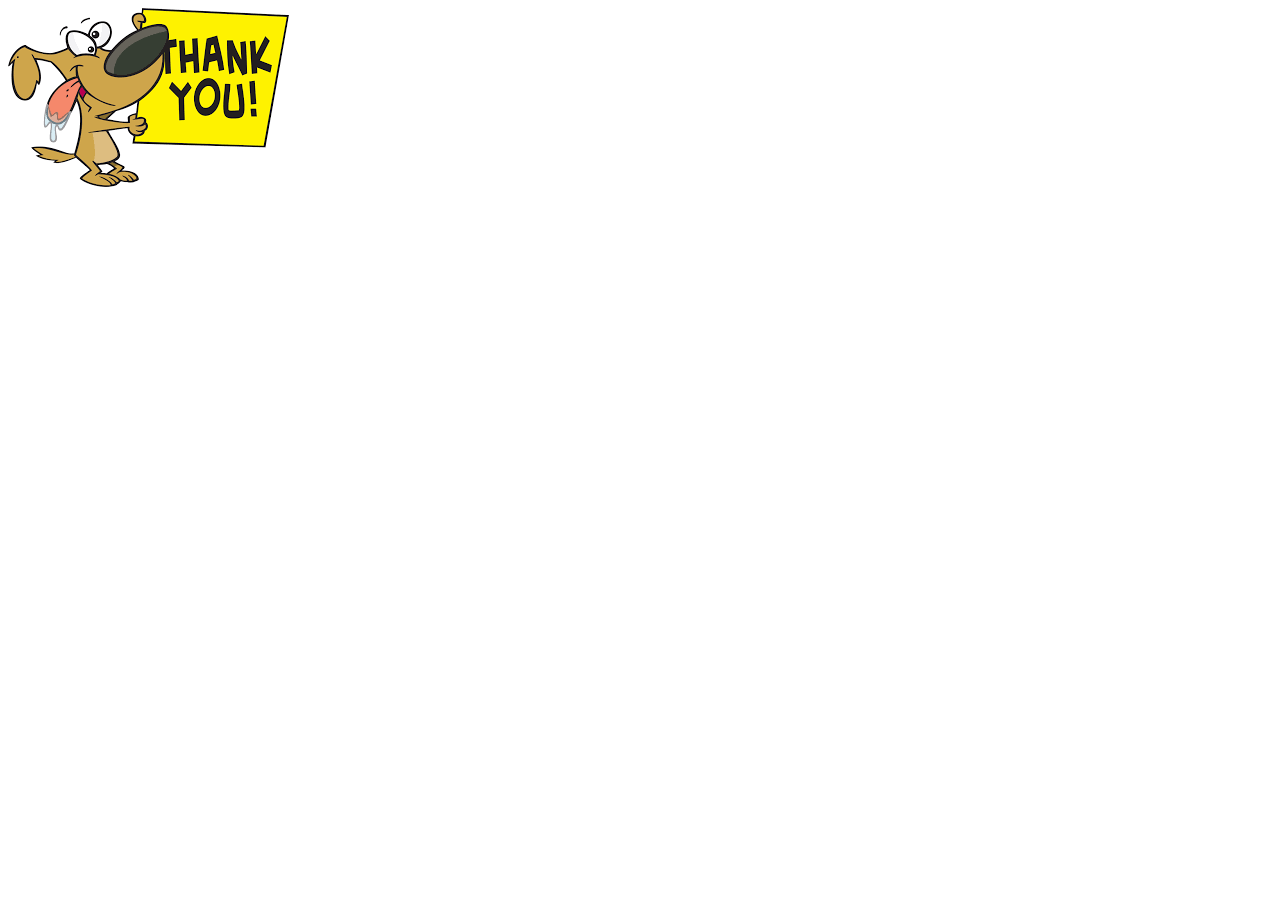
<file: FilmHub Movie Theater/thank_you_page.html>
<!DOCTYPE html>
<html>
    <head>
        <title>FilmHub Movie Theater</title>
            <meta charset="utf-8">
            <meta name="viewport" content="width=device-width, initial-scale=1">
    </head>
        <body>
           <img src="thank you.png" alt="THANK YOU"> </img> 
            
        </body>
</html>
</file>
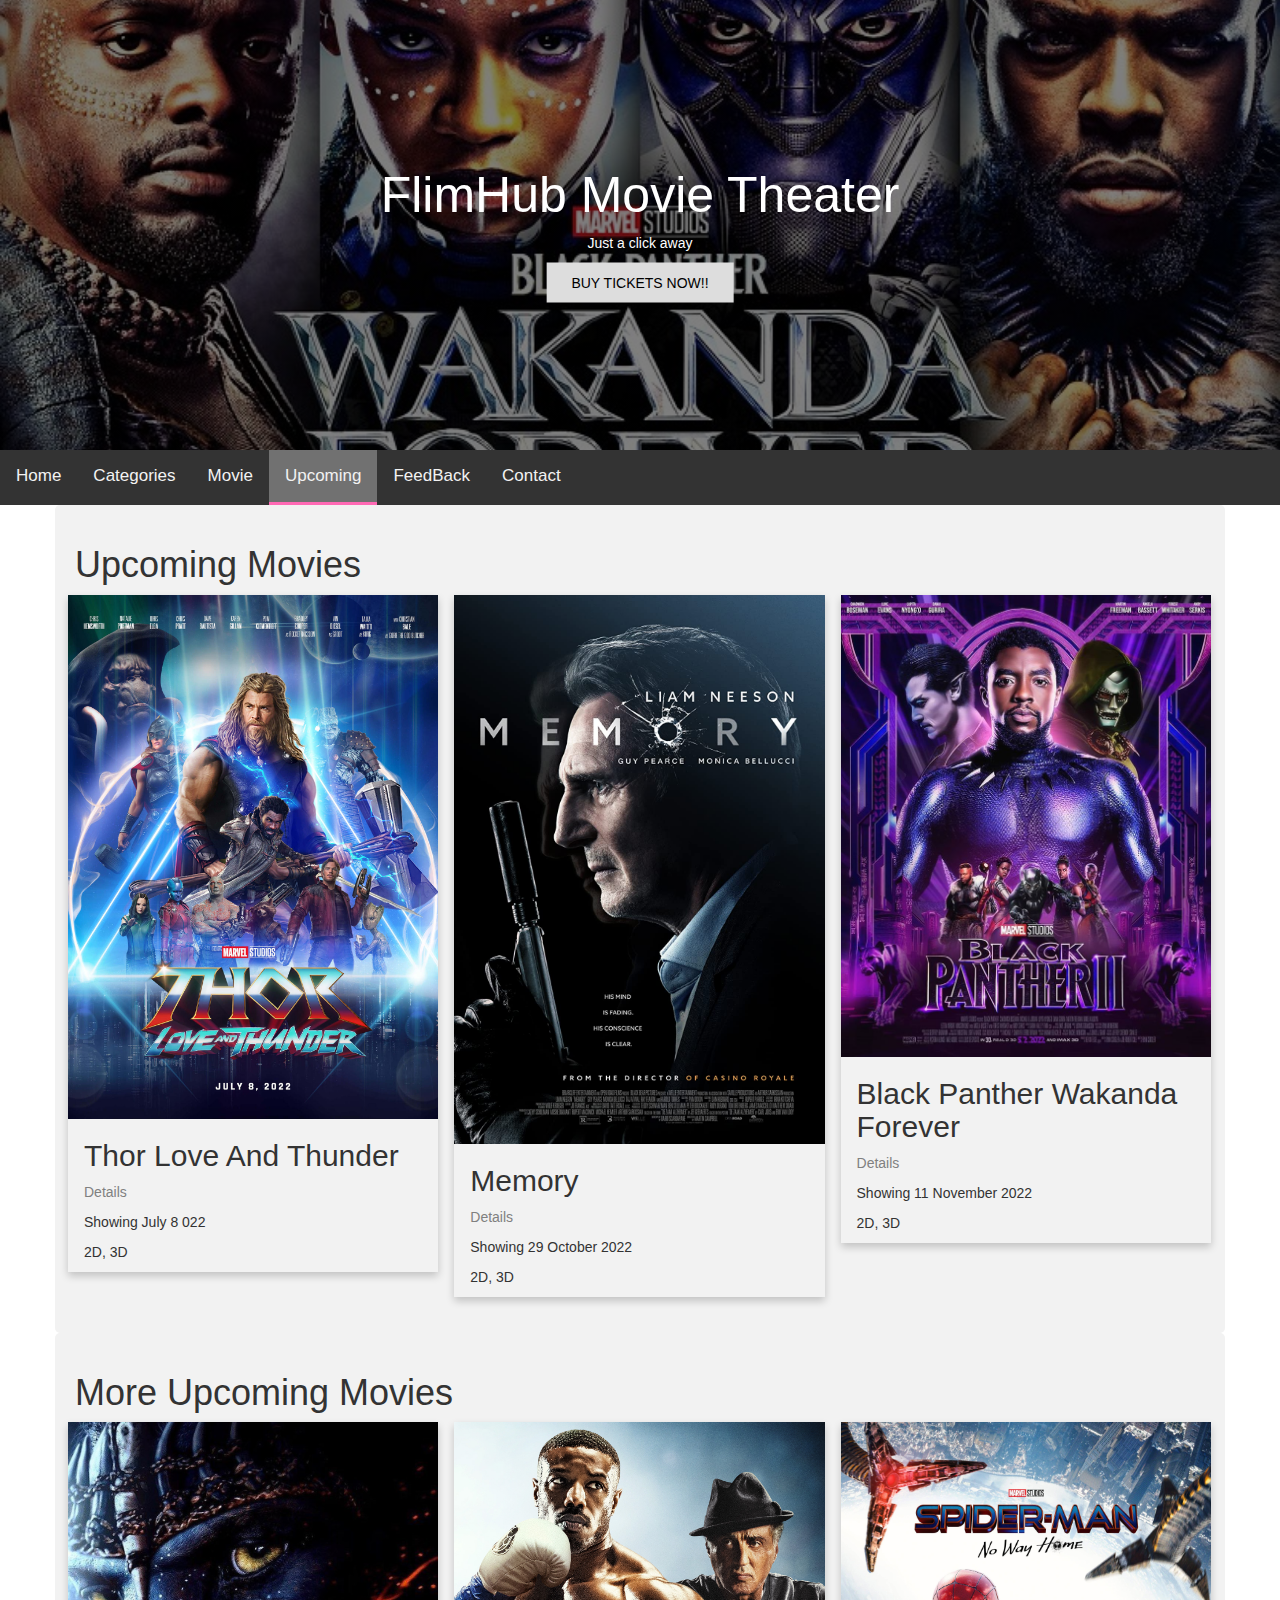
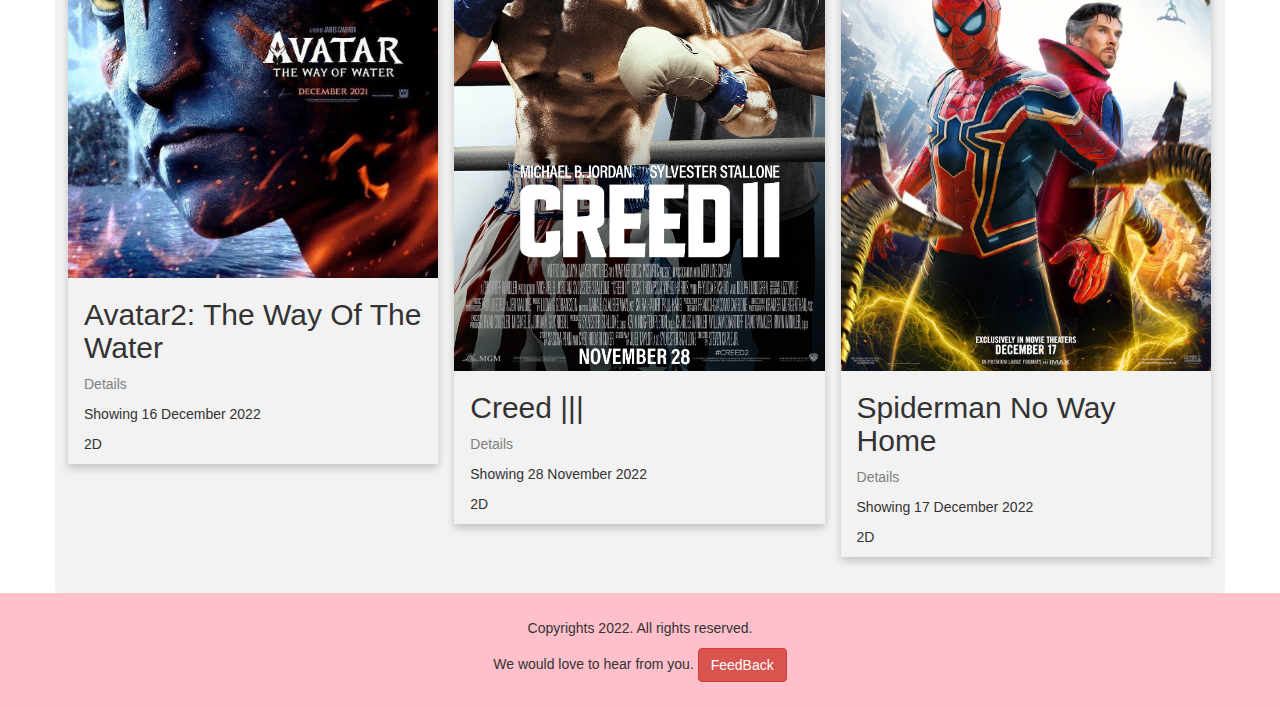
<file: FilmHub Movie Theater/upcoming.html>
<!DOCTYPE html>
<html lang="en">
<head>
  <title>FlimHub Movie Theater</title>
  <meta charset="utf-8">
  <meta name="viewport" content="width=device-width, initial-scale=1">
  <link rel="stylesheet" href="https://maxcdn.bootstrapcdn.com/bootstrap/3.4.0/css/bootstrap.min.css">
  <link rel="stylesheet" href="style.css"> 
  <style>
    /* Add a gray background color and some padding to the footer */
    footer {
      background-color: pink;
      padding: 25px;
    }
  </style>
</head>
<body>

<div class="hero-image">
  <div class="hero-text">
    <h1 style="font-size:50px">FlimHub Movie Theater </h1>
    <p>Just a click away</p>
      <form class="form-inline" action="categories.html">
        <button>BUY TICKETS NOW!!</button>
      </form>
  </div>
</div>
<div class="topnav">
  <a href="index.html">Home</a>
  <a href="categories.html">Categories</a>
  <a href="movie.html">Movie</a>
  <a href="upcoming.html" class="active">Upcoming</a>
  
  <a href="feedback.html">FeedBack</a>
  <a href="contact.html">Contact</a>
</div>
    
  <div class="container">
     <h1>Upcoming Movies</h1>
     <div class="row">
  <div class="column">
    <div class="card">
      <img src="upcoming1.jpg" alt="Thor Love And Thunder" style="width:100%">
      <div class="containera">
        <h2>Thor Love And Thunder</h2>
        <p class="title">Details</p>
            <p>Showing July 8 022</p>
            <p>2D, 3D</p>
      </div>
    </div>
  </div>

  <div class="column">
    <div class="card">
      <img src="upcoming2.jpg" alt="Memory movie poster" style="width:100%">
      <div class="containera">
        <h2>Memory</h2>
        <p class="title">Details</p>
            <p>Showing 29 October 2022</p>
            <p>2D, 3D</p>
      </div>
    </div>
  </div>
  <div class="column">
    <div class="card">
      <img src="upcoming7.jpg" alt="Black Panther Wakanda Forever" style="width:100%">
      <div class="containera">
        <h2>Black Panther Wakanda Forever</h2>
        <p class="title">Details</p>
            <p>Showing 11 November 2022</p>
            <p>2D, 3D</p>
      </div>
    </div>
  </div>
</div>
</div>   


 <div class="container">
     <h1>More Upcoming Movies</h1>
     <div class="row">
  <div class="column">
    <div class="card">
      <img src="upcoming4.jpg" alt="Avatar2" style="width:100%">
      <div class="containera">
        <h2>Avatar2: The Way Of  The Water</h2>
        <p class="title">Details</p>
            <p>Showing 16 December 2022</p>
            <p>2D</P>
      </div>
    </div>
  </div>

  <div class="column">
    <div class="card">
      <img src="upcoming5.jpg" alt="Creed|||" style="width:100%">
      <div class="containera">
        <h2>Creed |||</h2>
        <p class="title">Details</p>
            <p>Showing 28 November 2022</p>
            <p>2D</p>
      </div>
    </div>
  </div>
  <div class="column">
    <div class="card">
      <img src="upcoming8.jpg" alt="Spiderman no way home movie" style="width:100%">
      <div class="containera">
        <h2>Spiderman No Way Home</h2>
        <p class="title">Details</p>
            <p>Showing 17 December 2022</p>
            <p>2D</p>
      </div>
    </div>
  </div>
</div>
</div>   

    
    
    
<footer class="container-fluid text-center">
  <p>Copyrights 2022. All rights reserved.</p>  
  <form class="form-inline" action="feedback.html">We would love to hear from you.
    <button type="submit" class="btn btn-danger">FeedBack</button>
  </form>
</footer>

</body>
</html>
</file>
<file: FilmHub Movie Theater/style.css>
/* Style inputs with type="text", select elements and textareas */
input[type=text], select, textarea {
  width: 100%; /* Full width */
  padding: 12px; /* Some padding */  
  border: 1px solid #ccc; /* Gray border */
  border-radius: 4px; /* Rounded borders */
  box-sizing: border-box; /* Make sure that padding and width stays in place */
  margin-top: 6px; /* Add a top margin */
  margin-bottom: 16px; /* Bottom margin */
  resize: vertical /* Allow the user to vertically resize the textarea (not horizontally) */
}

/* Style the submit button with a specific background color etc */
input[type=submit] {
  background-color: hotpink;
  color: white;
  padding: 12px 20px;
  border: none;
  border-radius: 4px;
  cursor: pointer;
}

/* When moving the mouse over the submit button, add a darker green color */
input[type=submit]:hover {
  background-color: deeppink;
}

/* Add a background color and some padding around the form */
.container {
  border-radius: 5px;
  background-color: #f2f2f2;
  padding: 20px;
}
body, html {
  height: 100%;
  margin: 0;
  font-family: Arial, Helvetica, sans-serif;
}

.hero-image {
  background-image: linear-gradient(rgba(0, 0, 0, 0.5), rgba(0, 0, 0, 0.5)), url("upcoming3.jpg");
  height: 50%;
  background-position: center;
  background-repeat: no-repeat;
  background-size: cover;
  position: relative;
}

.hero-text {
  text-align: center;
  position: absolute;
  top: 50%;
  left: 50%;
  transform: translate(-50%, -50%);
  color: white;
}

.hero-text button {
  border: none;
  outline: 0;
  display: inline-block;
  padding: 10px 25px;
  color: black;
  background-color: #ddd;
  text-align: center;
  cursor: pointer;
}

.hero-text button:hover {
  background-color: #555;
  color: white;
}
/* Add a black background color to the top navigation */
.topnav {
  background-color: #333;
  overflow: hidden;
}

/* Style the links inside the navigation bar */
.topnav a {
  float: left;
  display: block;
  color: #f2f2f2;
  text-align: center;
  padding: 14px 16px;
  text-decoration: none;
  font-size: 17px;
  border-bottom: 3px solid transparent;
}

.topnav a:hover {
  border-bottom: 3px solid hotpink;
}

.topnav a.active {
  border-bottom: 3px solid hotpink;
}
* {box-sizing: border-box;}
body {font-family: Verdana, sans-serif;}
.mySlides {display: none;}
img {vertical-align: middle;}

/* Slideshow container */
.slideshow-container {
  max-width: 1000px;
  position: relative;
  margin: auto;
  height:100vh;
}
/* The dots/bullets/indicators */
.dot {
  height: 15px;
  width: 15px;
  margin: 0 2px;
  background-color: #bbb;
  border-radius: 50%;
  display: inline-block;
  transition: background-color 1.5s ease;
}

.active {
  background-color: #717171;
}

/* Fading animation */
.fade {
  -webkit-animation-name: fade;
  -webkit-animation-duration: 3.5s;
  animation-name: fade;
  animation-duration: 3.5s;
}

@-webkit-keyframes fade {
  from {opacity: .4} 
  to {opacity: 1}
}

@keyframes fade {
  from {opacity: .4} 
  to {opacity: 1}
}
  box-sizing: border-box;
}

*, *:before, *:after {
  box-sizing: inherit;
}

.column {
  float: left;
  width: 33.3%;
  margin-bottom: 16px;
  padding: 0 8px;
}
.panel-heading{
	background-color:#0C7FA9;	
}

@media screen and (max-width: 650px) {
  .column {
    width: 100%;
    display: block;
  }
}

.card {
  box-shadow: 0 4px 8px 0 rgba(0, 0, 0, 0.2);
}

.containera {
  padding: 0 16px;
}

.containera::after, .row::after {
  content: "";
  clear: both;
  display: table;
}

.title {
  color: grey;
}

.button {
  border: none;
  outline: 0;
  display: inline-block;
  padding: 8px;
  color: white;
  background-color: #0C7FA9;
  text-align: center;
  cursor: pointer;
  width: 100%;
}

.button:hover {
  background-color: #555;
}

.gallery
{
margin:10px;
padding:10px;
width:200px;
float:left;
border: 2px solid gray;

}

.description
{

text-align:center;
padding:10px;
}

.gallery img
{
width:100%;
height:25%;
}
</file>
